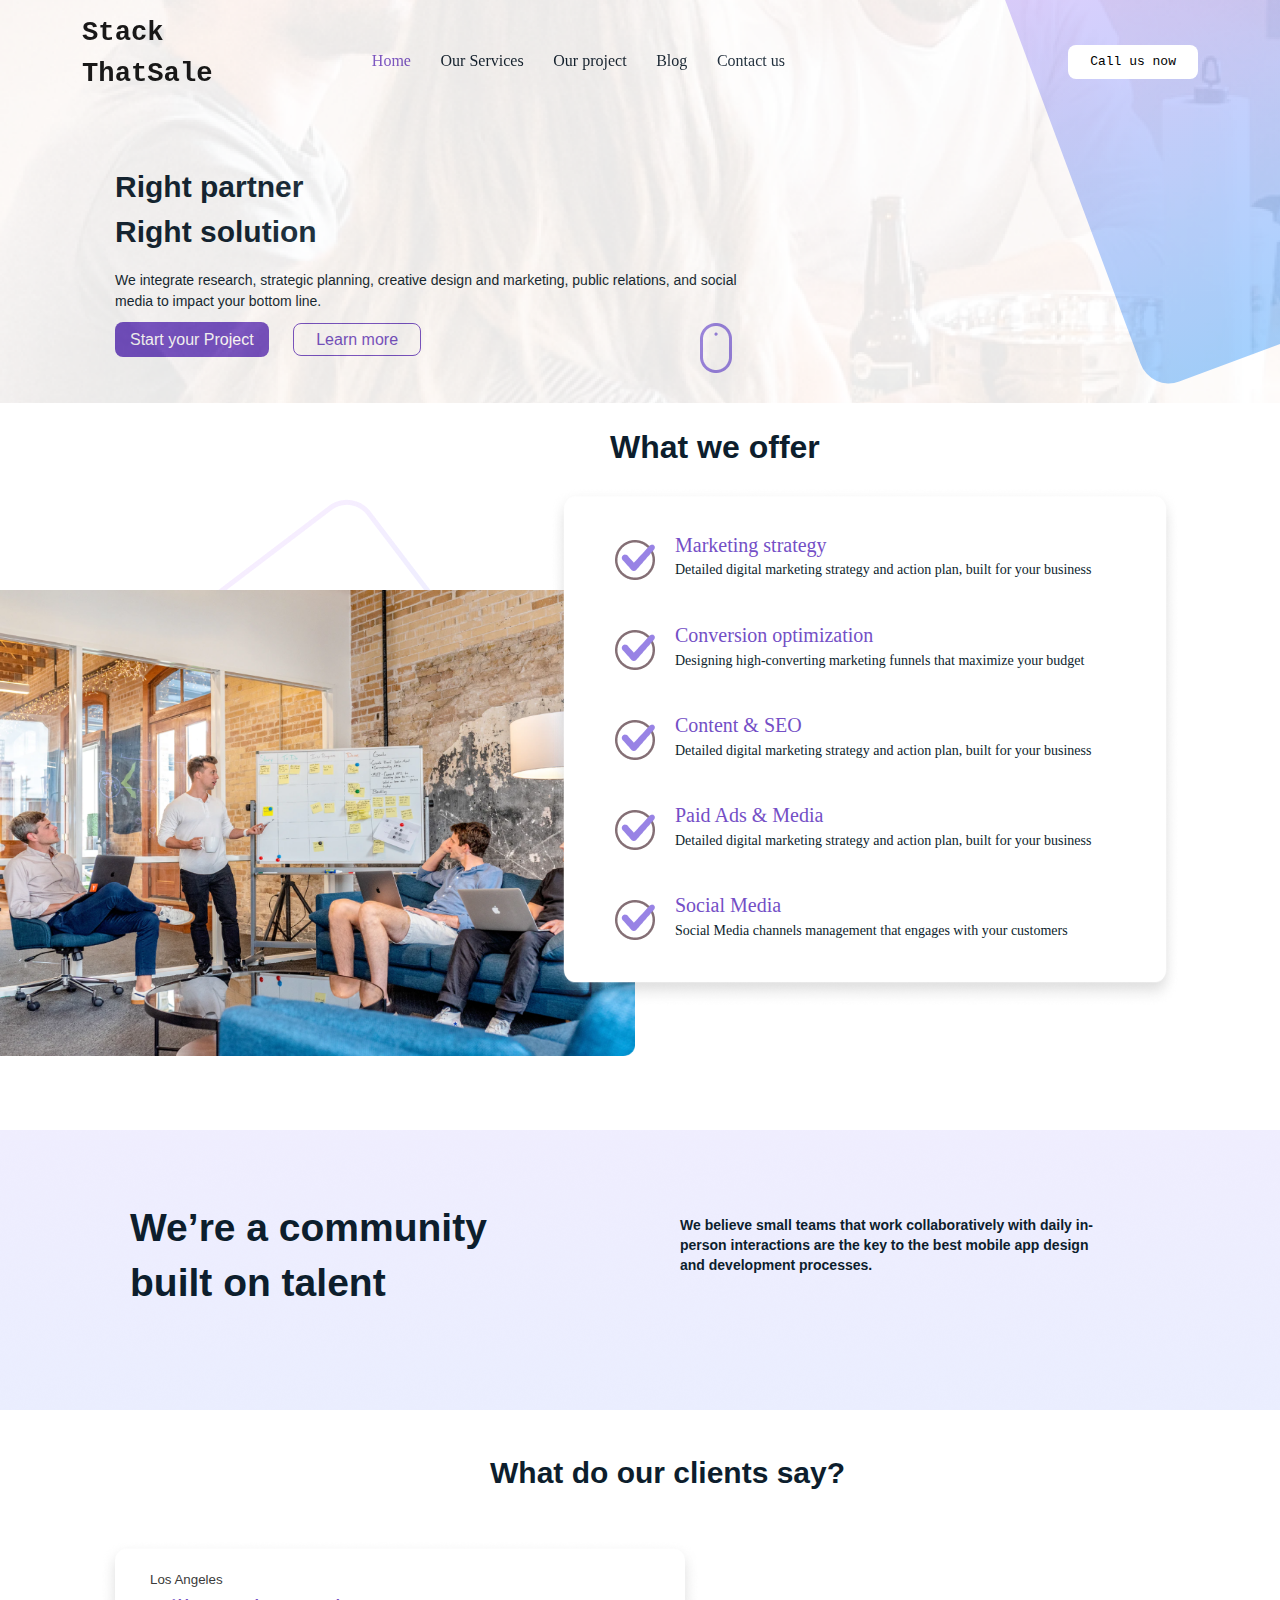
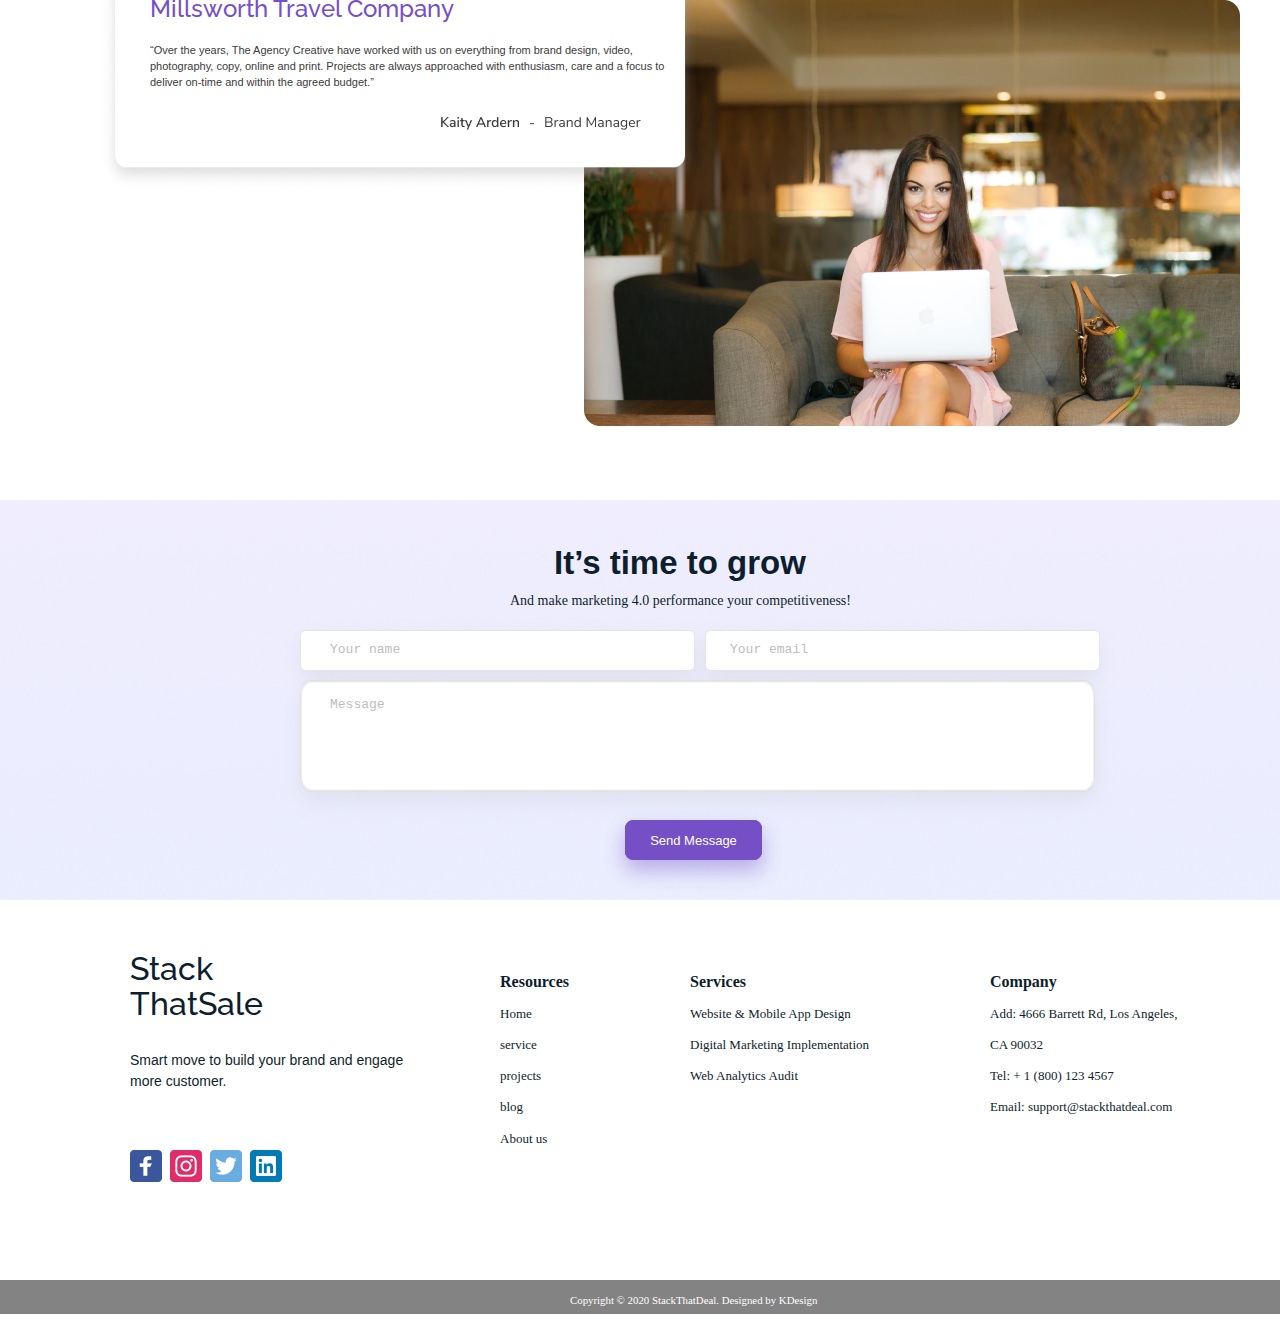
<file: index3.html>
<!DOCTYPE html>
<html lang="en">

<head>                                                                                           
  <meta charset="utf-8">
  <meta content="width=device-width, initial-scale=1.0" name="viewport">

  <title>web figma</title>
  <meta content="" name="description">
  <meta content="" name="keywords">

  <!-- Favicons -->
  <link href="assets/img/favicon.png" rel="icon">
  <link href="assets/img/apple-touch-icon.png" rel="apple-touch-icon">

  <!-- Google Fonts -->
  <link href="https://fonts.googleapis.com/css?family=https://fonts.googleapis.com/css?family=Inconsolata:400,500,600,700|Raleway:400,400i,500,500i,600,600i,700,700i" rel="stylesheet">

  <!-- Vendor CSS Files -->
  <link href="assets/vendor/bootstrap/css/bootstrap.min.css" rel="stylesheet">
  <link href="assets/vendor/icofont/icofont.min.css" rel="stylesheet">
  <link href="assets/vendor/aos/aos.css" rel="stylesheet">
  <link href="assets/vendor/line-awesome/css/line-awesome.min.css" rel="stylesheet">
  <link href="assets/vendor/owl.carousel/assets/owl.carousel.min.css" rel="stylesheet">

  <!-- Template Main CSS File -->
  <link href="assets/css/style3.css" rel="stylesheet">
</head>

<body>


  <nav class="navbar navbar-light custom-navbar">
    <div class="container">
      <a class="navbar-brand">
        <p><b>Stack</b><br><b>ThatSale</b></p>
      </a>
      
      <div class="col-md-1 col-lg-6 text-start start-lg-end" data-aos="fade-up" data-aos-delay="100">
        <div id="filters" class="filters">
          <a herf="#" data-filter=".web" style="color:#744FC6">Home</a>
          <a herf="#" data-filter=".desaign">Our Services</a>
          <a herf="#" data-filter=".branding">Our project</a>
          <a herf="#" data-filter=".photography">Blog</a>
          <a herf="#" data-filter=".photography">Contact us</a>
        </div>
        </div>
        <a class ="button" href="#">Call us now</a>
    </div>
   
        <div class="gambarpojok1" width="600" height="500" viewBox="0 0 687 631" fill="none" xmlns="http://www.w3.org/2000/svg">
          <linearGradient id="paint0_linear" x1="329.937" y1="-163.195" x2="560.657" y2="529.196" gradientUnits="userSpaceOnUse">
          <stop stop-color="#E0C4FC"/>
          <stop offset="1" stop-color="#90C6FD"/>
          </linearGradient>
          </defs>
      </a>
    </div>
  </nav>
</nav>
</div>
   <div class="help">
     <p>Right partner
        <br>Right solution<br></p>
   </div>
           <div class ="tulisan">
            <p>We integrate research, strategic planning, creative design and marketing, public relations, and social <br> media to impact your bottom line.</p>
          </div>
         <div class="button1">
          <a class ="buttona" href="#">Start your Project</a>
          <a class ="buttonb" href="#">Learn more</a>
         </div>
          <div class="gambar3">
        <img src="Mask Group (1).png">
    </div>
    <div class="icon15">
      <img src="Mouse.png">
    </div>
    <div class="tulisan1">
      <p>What we offer</p>
    </div>
    <div class="gambar1">
      <img src="image 12.png" style="width: 635px; height: 466px;" >
    </div>
    <div class="boxed22">
      <img src="Rectangle 47.png" style="width: 630px; height: 520px;" >
    </div>
    <div class="icont1">
      <img src="Bullet.png">
    </div>
    <div class="tulis">
      <p>Marketing strategy</p>
    </div>
    <div class="tulis1">
      <p>Detailed digital marketing strategy and action plan, built for your business</p>
    </div>
    <div class="icont3">
      <img src="Bullet.png">
    </div>
    <div class="tulis3">
      <p>Conversion optimization</p>
    </div>
<div class="tulis4">
  <p>Designing high-converting marketing funnels that maximize your budget</p>
</div>
    <div class="icont4">
      <img src="Bullet.png">
    </div>
    <div class="tulis5">
      <p>Content & SEO</p>
    </div>
    <div class="tulis6">
      <p>Detailed digital marketing strategy and action plan, built for your business</p>
    </div>

    <div class="icont5">
      <img src="Bullet.png">
    </div>
    <div class="tulis7">
      <p>Paid Ads & Media</p>
    </div>
    <div class="tulis8">
      <p>Detailed digital marketing strategy and action plan, built for your business</p>
    </div>
    <div class="icont6">
      <img src="Bullet.png">
    </div>
    <div class="tulis9">
      <p>Social Media</p>
    </div>
    <div class="tulis10">
      <p>Social Media channels management that engages with your customers</p>
    </div>
    <div class="gambar15">
      <img src="bg.png">
    </div>
    <div class="tulis11">
      <p>We’re a community built on talent</p>
    </div>
    <div class="tulis13">
      <p>We believe small teams that work collaboratively with daily in-person interactions are the key to the best mobile app design and development processes.</p>
    </div>
    <div class="button7" href="#">Get started</div>
<div class="tulis14">
  <p>What do our clients say?</p>
</div>

<div class="gambar16" style="width: 50px; height: 150px;">
  <img src="image 15.png">
</div>
<div class="gambar31">
  <img src="Rectangle 44.png"style="width: 600px; height: 250px;">
</div>
<div class="los">
  <p>Los Angeles</p>
</div>
<div class="mills">
  <h4>Millsworth Travel Company</h4>
</div>
<div class="los2">
  <p>“Over the years, The Agency Creative have worked with us on everything from brand design, video,</p>
  <p>photography, copy, online and print. Projects are always approached with enthusiasm, care and a focus to</p>
  <p>deliver on-time and within the agreed budget.”</p>
</div>
<div class="tag">
  <img src="Nametag.png">
</div>
<div class="bg">
  <img src="bg.png" style="width: 1400px; height: 400px;">
</div>
<div class="tulisan19">
  <p>It’s time to grow</p>
</div>
<div class="tulisan45">
  <p>And make marketing 4.0 performance your competitiveness!</p>
</div>
<div class="box8">
  <img src="Rectangle 24.png" style="width: 395px; height: 56;" >
</div>
<div class="name">
  <p>Your name</p>
</div>
<div class="box9">
  <img src="Rectangle 24.png" style="width: 395px; height: 56;" >
</div>
<div class="name2">
  <p>Your email</p>
</div>
<div class="box10">
  <img src="Rectangle 24.png" style="width: 795px; height: 112px;" >
</div>
<div class="name3">
  <p>Message</p>
</div>
<div class="button1">
  <a class ="button7" href="#">Send Message</a>
  <div class="rectangle6">
    <img src="Rectangle 12.png">
  </div>
  <div class="stack2"><b><h2>Stack</h2></b></div>
        <div class="stack3"><b><h2>ThatSale</h2></b></div>
        <div class ="karyaku2">
          <p>Smart move to build your brand and engage  <br>more customer. </p>
        </div>
        <div class="icona">
          <img src ="Facebook.png">
        </div>
        <div class="iconb">
          <img src ="Instagram.png">
        </div>
        <div class="iconc">
          <img src ="Twitter.png">
        </div>
        <div class="icond">
          <img src ="Linkedin.png">
        </div>
        <div class="textku">
          <p>Resources</p>
        </div>
        <br/>
        <div class="baris1">
          <p>Home</p><br><p>service</p><br><p>projects</p><br><p>blog</p><br><p>About us</p>
        </div>
        <div class="textku1">
          <p>Services</p>
        </div>
        <br/>
        <div class="baris2">
          <p>Website & Mobile App Design</p><br><p>Digital Marketing Implementation</p><br><p>Web Analytics Audit</p>
        </div>
        <div class="textku3">
          <p>Company</p>
        </div>
        <br/>
        <div class="baris3">
          <p>Add: 4666 Barrett Rd, Los Angeles,</p><br><p>CA 90032</p><br><p>Tel: + 1 (800) 123 4567</p><br><p>Email: support@stackthatdeal.com</p>
          <svg class="boxdown" width="1428" height="34" viewBox="0 0 1328 164" fill="none" xmlns="http://www.w3.org/2000/svg">
          </svg>
          <div class="tulisanD" style="padding-top: 170px; margin-left: -540px;color: white;">
            <p>Copyright © 2020 StackThatDeal. Designed by KDesign</p>
          </div>
        <!-- Vendor JS Files -->
  <script src="assets/vendor/jquery/jquery.min.js"></script>
  <script src="assets/vendor/bootstrap/js/bootstrap.bundle.min.js"></script>
  <script src="assets/vendor/jquery.easing/jquery.easing.min.js"></script>
  <script src="assets/vendor/php-email-form/validate.js"></script>
  <script src="assets/vendor/aos/aos.js"></script>
  <script src="assets/vendor/isotope-layout/isotope.pkgd.min.js"></script>
  <script src="assets/vendor/owl.carousel/owl.carousel.min.js"></script>

  <!-- Template Main JS File -->
  <script src="assets/js/main.js"></script>

</body>

</html>
</file>
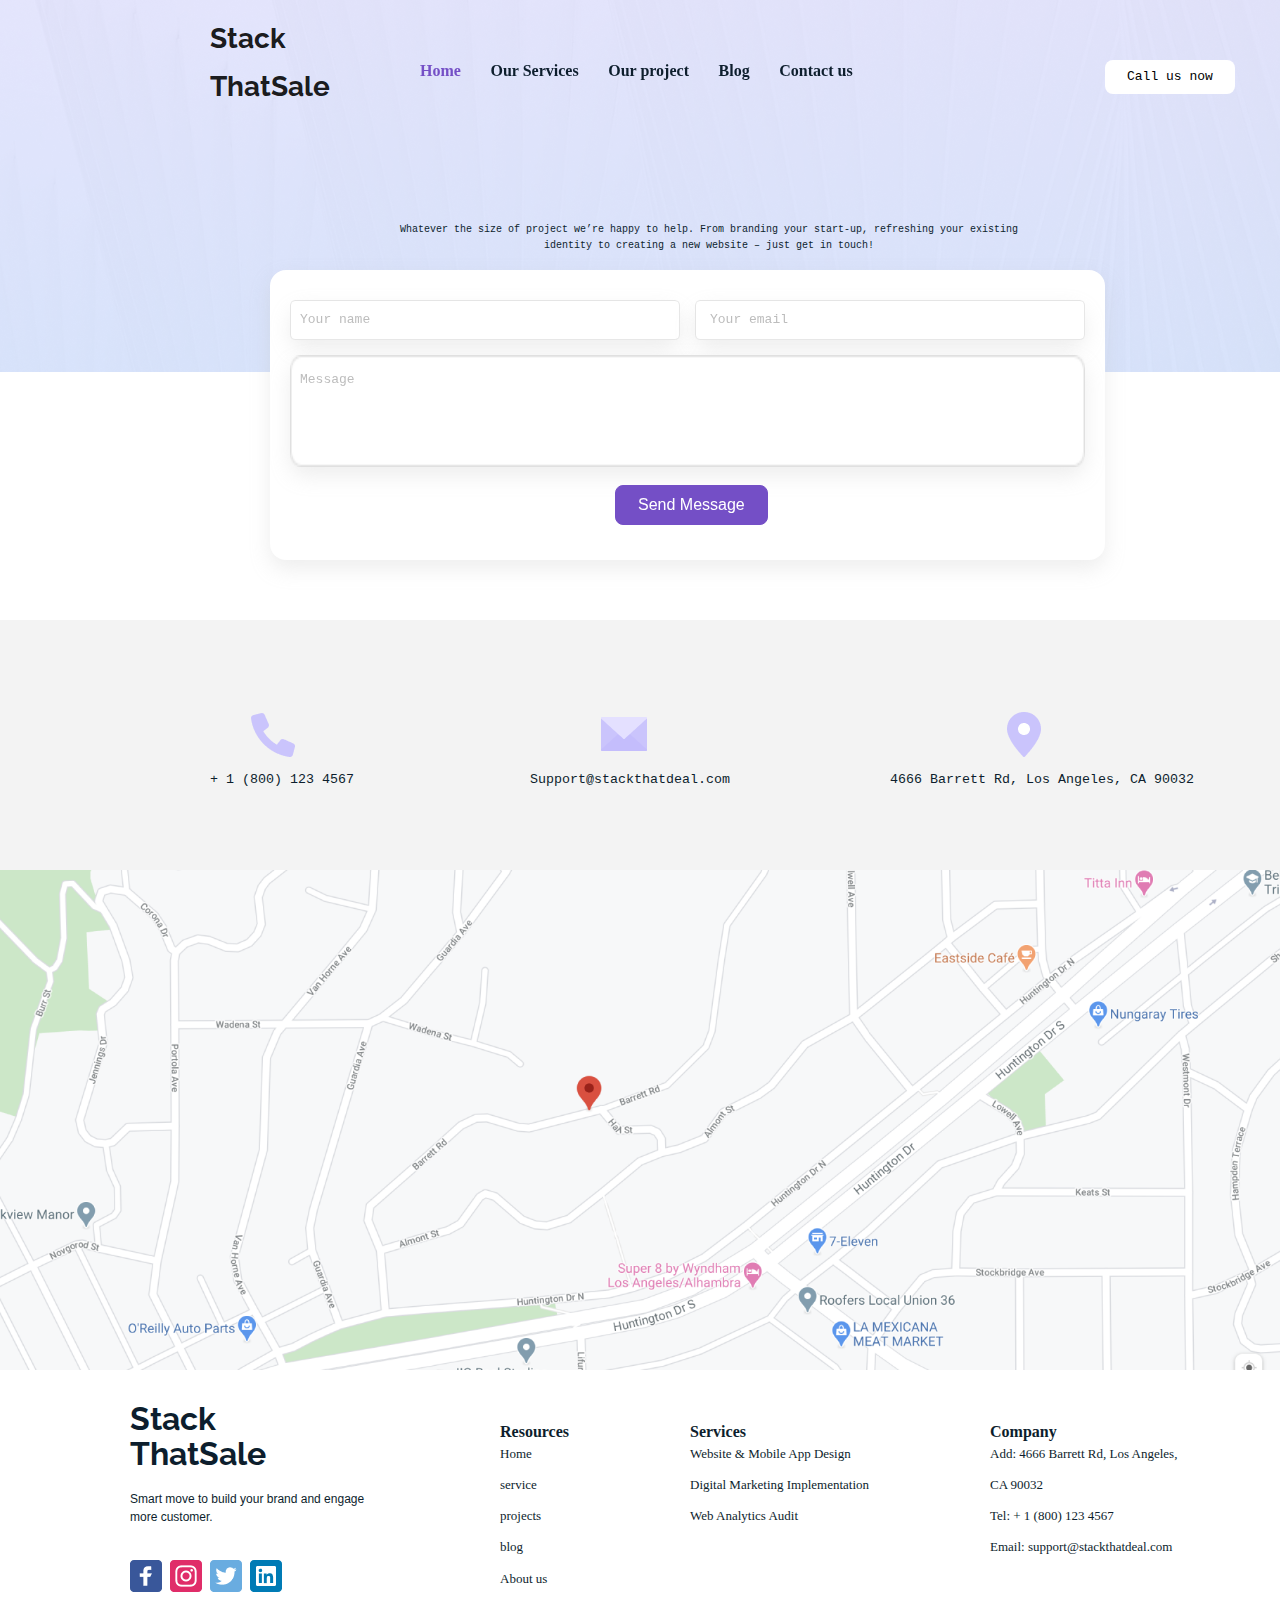
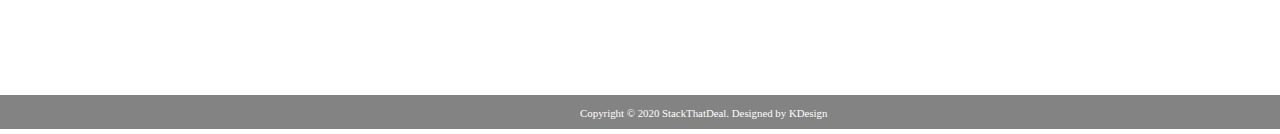
<file: index4.html>
<!DOCTYPE html>
<html lang="en">

<head>                                                                                           
  <meta charset="utf-8">
  <meta content="width=device-width, initial-scale=1.0" name="viewport">

  <title>page4</title>
  <meta content="" name="description">
  <meta content="" name="keywords">

  <!-- Favicons -->
  <link href="assets/img/favicon.png" rel="icon">
  <link href="assets/img/apple-touch-icon.png" rel="apple-touch-icon">

  <!-- Google Fonts -->
  <link href="https://fonts.googleapis.com/css?family=https://fonts.googleapis.com/css?family=Inconsolata:400,500,600,700|Raleway:400,400i,500,500i,600,600i,700,700i" rel="stylesheet">

  <!-- Vendor CSS Files -->
  <link href="assets/vendor/bootstrap/css/bootstrap.min.css" rel="stylesheet">
  <link href="assets/vendor/icofont/icofont.min.css" rel="stylesheet">
  <link href="assets/vendor/aos/aos.css" rel="stylesheet">
  <link href="assets/vendor/line-awesome/css/line-awesome.min.css" rel="stylesheet">
  <link href="assets/vendor/owl.carousel/assets/owl.carousel.min.css" rel="stylesheet">

  <!-- Template Main CSS File -->
  <link href="assets/css/style 4.css" rel="stylesheet">
</head>

<body>


  <nav class="navbar navbar-light custom-navbar">
    <div class="container">
      <a class="navbar-brand">
      <div class="bg">
        <img src="2.png">
        <div class="stack"><b><h3>Stack</h3></b></div>
        <div class="stack1"><b><h3>ThatSale</h3></b></div>
      </a>
        <div class="col-md-1 col-lg-6 text-start start-lg-end" data-aos="fade-up" data-aos-delay="100">
            <div id="filters" class="filters">
              <a herf="#" data-filter=".web" style="color:#744FC6">Home</a>
              <a herf="#" data-filter=".desaign">Our Services</a>
              <a herf="#" data-filter=".branding">Our project</a>
              <a herf="#" data-filter=".photography">Blog</a>
              <a herf="#" data-filter=".photography">Contact us</a>
            </div>
            </div>
            <a class ="button" href="#">Call us now</a>
      </div>
      <div class="text2">
        <p>Whatever the size of project we’re happy to help. From branding your start-up, refreshing your existing</p>
        <p>identity to creating a new website – just get in touch!</p>
      </div>
      <div class="box1" width="472" height="496" viewBox="0 0 472 496" fill="none" xmlns="http://www.w3.org/2000/svg">
        <g filter="url(#filter0_d)">
          <rect x="20" y="11" width="432" height="456" rx="16" fill="white"/>
          </g>
          </div>
          <div class="box2">
            <img src="Rectangle 24.png" style="width: 390px; height: 56;" >
          </div>
          <div class="name">
            <p>Your name</p>
          </div>
          <div class="box3">
            <img src="Rectangle 24.png" style="width: 390px; height: 56;" >
          </div>
          <div class="name2">
            <p>Your email</p>
          </div>
          <div class="box4">
            <img src="Rectangle 24.png" style="width: 795px; height: 112px;" >
          </div>
          <div class="name3">
            <p>Message</p>
          </div>
          <div class="button1">
            <a class ="button2" href="#">Send Message</a>
            </div>
            
            <svg class="box"viewBox="0 0 1328 164" fill="#F3F3F3"" xmlns="http://www.w3.org/2000/svg">
                <rect width="0" height="164" fill="#C4C4C4"/>
              </svg>
            <div class="phone">
                <img src="Phone.png">
            </div>
            <div class="text3">
                <p>+ 1 (800) 123 4567</p>
            </div>
            <div class="letter">
                <img src="Letter.png">
            </div>
            <div class="text4">
                <p>Support@stackthatdeal.com</p>
            </div>
            <div class="pin">
                <img src="pin.png">
            </div>
            <div class="text5">
                <p>4666 Barrett Rd, Los Angeles, CA 90032</p>
            </div>
            <div class="maps">
                <img src="Map.png" style="width: 1350px; height: 500px">
            </div>
            <div class="stack2"><b><h2>Stack</h2></b></div>
        <div class="stack3"><b><h2>ThatSale</h2></b></div>
        <div class ="karyaku2">
          <p>Smart move to build your brand and engage  <br>more customer. </p>
        </div>
        <div class="icona">
          <img src ="Facebook.png">
        </div>
        <div class="iconb">
          <img src ="Instagram.png">
        </div>
        <div class="iconc">
          <img src ="Twitter.png">
        </div>
        <div class="icond">
          <img src ="Linkedin.png">
        </div>
        <div class="textku">
          <p>Resources</p>
        </div>
        <br/>
        <div class="baris1">
          <p>Home</p><br><p>service</p><br><p>projects</p><br><p>blog</p><br><p>About us</p>
        </div>
        <div class="textku1">
          <p>Services</p>
        </div>
        <br/>
        <div class="baris2">
          <p>Website & Mobile App Design</p><br><p>Digital Marketing Implementation</p><br><p>Web Analytics Audit</p>
        </div>
        <div class="textku3">
          <p>Company</p>
        </div>
        <br/>
        <div class="baris3">
          <p>Add: 4666 Barrett Rd, Los Angeles,</p><br><p>CA 90032</p><br><p>Tel: + 1 (800) 123 4567</p><br><p>Email: support@stackthatdeal.com</p>
          <svg class="boxdown" width="1428" height="34" viewBox="0 0 1328 164" fill="none" xmlns="http://www.w3.org/2000/svg">
          </svg>
          <div class="tulisanD" style="padding-top: 170px; margin-left: -480px;color: white;">
            <p>Copyright © 2020 StackThatDeal. Designed by KDesign</p>
          </div>


     <!-- Vendor JS Files -->
  <script src="assets/vendor/jquery/jquery.min.js"></script>
  <script src="assets/vendor/bootstrap/js/bootstrap.bundle.min.js"></script>
  <script src="assets/vendor/jquery.easing/jquery.easing.min.js"></script>
  <script src="assets/vendor/php-email-form/validate.js"></script>
  <script src="assets/vendor/aos/aos.js"></script>
  <script src="assets/vendor/isotope-layout/isotope.pkgd.min.js"></script>
  <script src="assets/vendor/owl.carousel/owl.carousel.min.js"></script>

  <!-- Template Main JS File -->
  <script src="assets/js/main.js"></script>

</body>

</html>
</file>
<file: assets/css/style3.css>
body {
    font-family: "Inconsolata", monospace;
    color: #0d1e2d;
    overflow-x: hidden;
    
  }
  
  a {
    color: #777;
    text-decoration: none;
  }
  
  a:hover {
    color: #000;
  }
  
  h1, h2, h3, h4, h5, h6, .font-heading {
    font-family: "Raleway", sans-serif;
  }
  
  .section {
    padding: 7rem 0;
  }
  
  .filters a {
    text-decoration: none;
    color: #000;
    display: inline-block;
    padding-left: 10px;
    padding-right: 10px;
    position: relative;
    font-family: nunito sans;
    font-size: 16px;
    left: -1;
    /* z-index: 1; */
  }
  
  .filters a:hover, .filters a:focus, .filters a:active {
    text-decoration: none;
  }
  
  .filters a:hover:before {
    content: "";
    position: absolute;
    left: 10px;
    right: 10px;
    bottom: 0;
    height: 1px;
    background-color: #000;
  }
  
  .filters a.active {
    color: #000;
  }
  
  .filters a.active:before {
    content: "";
    position: absolute;
    padding-left: 5px;
    right: 10px;
    bottom: 0;
    height: 1px;
    background-color: #000;
  }
  
  .custom-navbar .navbar-brand {
    font-size: 1.7rem;nav
    font-family: Montserrat;
    z-index: 1;
  }
  .button{
  
  color:black;
      background:white;
      padding: 7px 22px;
      margin: 0 0 0 15px;
      border-radius: 8px;
      border: 2px white;
      transition: all ease-in-out 0.3s;
      font-size: 13px;
      white-space: nowrap;
      z-index: 1;
  }
  .help
  {
    padding-top:40px;
    font-family:sans-serif;
    font-size:30px;
    padding-left: 115px;
    font-weight: bold;
    z-index: 1;
  }
  .tulisan{
    padding-left: 115px;
    font-size: 14px;
    font-family: sans-serif;
    padding-top:-20px;
  }
  .buttona{
    color:white;
      background: #744FC6;
      padding: 9px 15px;
      margin: 0 0 0 15px;
      border-radius: 8px;
      border: 2px  #744FC6;
      font-family: sans-serif;
      margin-left: 115px;
  }
  .buttonb{
    color:#744fc6;
      background:#FFFFFF;
      padding: 7px 22px;
      margin: 0 0 0 15px;
      border-radius: 8px;
      border:#744fc6;
      font-family: sans-serif;
      border: 1px solid #744FC6;
      box-sizing: border-box;
  }
  .gambarpojok1
{
position: absolute;
left: -0.4%;
right: -0.1%;
top: 2.3%;
bottom: -32.8%;
width: 600px;
height: 500px;
background: linear-gradient(180deg, rgba(224, 196, 252, 0.9) 0%, rgba(144, 198, 253, 0.9) 100%);
border-radius: 30px;
transform: rotate(-20.43deg);
margin-left: 1050px;
margin-top: -200px;
z-index: 1px;
}
.gambar3{
  position: relative;
  padding-top: -1000px;
  margin-top: -400px;
  width: 370px;
  height: 200px;
  left: 0px;
  bottom: 270px;
}
.icon15{
  margin-left: 700px;
  margin-top: 170px;
}
.tulisan1
{
  font-size: 32px;
  font-family: sans-serif;
  font-weight: bold;
  padding-top: 50px;
  padding-left: 610px;
}
.boxed22{
  position: absolute;
  left: 550px;
}
.icont1
{
  position: absolute;
width: 40px;
height: 40px;
left: 615px;
top: 540px;
z-index: 1;
}
.icont3
{
  position: absolute;
width: 40px;
height: 40px;
left: 615px;
top: 630px;
z-index: 1;
}
.icont4
{
  position: absolute;
width: 40px;
height: 40px;
left: 615px;
top: 720px;
z-index: 1;
}
.icont5
{
  position: absolute;
width: 40px;
height: 40px;
left: 615px;
top: 810px;
z-index: 1;
}
.icont6
{
  position: absolute;
width: 40px;
height: 40px;
left: 615px;
top: 900px;
z-index: 1;
}
.tulis
{
  position: absolute;
left: 675px;
top: 530px;
font-family: Nunito Sans;
color: #744FC6;
font-size: 20px;
z-index: 1;
}
.tulis1{
  position: absolute;
width: 607px;
height: 20px;
left: 675px;
top: 560px;
z-index: 1;
font-family: Nunito Sans;
font-style: normal;
font-weight: normal;
font-size: 14px;
line-height: 20px;
}
.tulis3
{
  position: absolute;
left: 675px;
top: 620px;
font-family: Nunito Sans;
color: #744FC6;
font-size: 20px;
z-index: 1;
}
.tulis4{
  position: absolute;
left: 675px;
top: 650px;
font-family: Nunito Sans;
font-size: 14px;
z-index: 1;
}
.tulis5
{
  position: absolute;
  left: 675px;
  top: 710px;
  font-family: Nunito Sans;
  color: #744FC6;
  font-size: 20px;
  z-index: 1;
}
.tulis6{
  position: absolute;
left: 675px;
top: 740px;
font-family: Nunito Sans;
font-size: 14px;
z-index: 1;
}
.tulis7
{
  position: absolute;
left: 675px;
top: 800px;
font-family: Nunito Sans;
color: #744FC6;
font-size: 20px;
z-index: 1;
}
.tulis8{
  position: absolute;
left: 675px;
top: 830px;
font-family: Nunito Sans;
font-size: 14px;
z-index: 1;
}
.tulis9
{
  position: absolute;
left: 675px;
top: 890px;
font-family: Nunito Sans;
color: #744FC6;
font-size: 20px;
z-index: 1;
}
.gambar1{
  position: absolute;
  top: 590px;
}
.tulis10{
  position: absolute;
left: 675px;
top: 920px;
font-family: Nunito Sans;
font-size: 14px;
z-index: 1;
}
.gambar15
{
  position: absolute;
width: 1010px;
height: 280px;
top: 1130px;
}
.tulis11
{
position: absolute;
width: 442px;
height: 115px;
left: 130px;
top: 1200px;
font-family: sans-serif;
font-style: normal;
font-weight: bold;
font-size: 39px;
line-height: 55px;
}
.tulis13
{
  position: absolute;
width: 437px;
height: 60px;
left: 680px;
top: 1215px;
font-family: sans-serif;
font-style: normal;
font-weight: bold;
font-size: 14px;
line-height: 20px;
}
.button7
{
  position: absolute;
width: 120px;
height: 38px;
left: 675px;
top: 1290px;
background: #744FC6;
box-shadow: 0px 10px 20px rgba(116, 79, 198, 0.25);
border-radius: 8px;
text-align: center;
line-height: 35px;
color: seashell;
font-family: sans-serif;
font-size: small;
}
.tulis14
{
  position: absolute;
left: 490px;
top: 1450px;
font-family: sans-serif;
font-style: normal;
font-weight: bold;
font-size: 30px;
text-align: center;
}
.gambar16
{
  position: absolute;
width: 250px;
height: 250px;
left: 584px;
top: 1600px;
border-radius: 16px;
}
.gambar19
{
  position: absolute;
width: 1923px;
height: 620px;
left: 100px;
top: 800px;

opacity: 0.1;
}
.gambar31
{
  position: absolute;
width: 300px;
height: 100px;
left: 100px;
top: 1540px;

}
.tulisan19
{
  position: absolute;
width: 302px;
height: 55px;
left: 529px;
top: 2135px;
font-family: sans-serif;
font-style: normal;
font-weight: bold;
font-size: 33px;
line-height: 55px;
text-align: center;
}
.tulisan45
{
  position: absolute;
width: 376px;
height: 20px;
left: 510px;
top: 2190px;
font-family: Nunito;
font-style: normal;
font-weight: normal;
font-size: 14px;
}
.gambar44
{
  position: absolute;
width: 307px;
height:  257px;
left: 130px;
top:  2240px;
}
.gambar45
{
  position: absolute;
width: 444px;
height: 56px;
left: 680px;
top: 2239px;
}
.tulis15
{
  position: absolute;
width: 100px;
height: 20px;
left: 170px;
top: 2255px;
color:#BDBDBD;
}
.tulis16
{
  position: absolute;
width: 100px;
height: 20px;
left: 702px;
top: 2255px;
color:#BDBDBD;
}
.tulis17
{
  position: absolute;
width: 595px;
height: 402px;
left: 296px;
top: 2550px;
font-weight: bold;
}
.gambar46
{
  position: absolute;
width: 1103px;
height: 112px;
left: 408px;
top: 2019px;
background: #FFFFFF;
border: 1px solid #E0E0E0;
box-sizing: border-box;
border-radius: 8px;
}
.los{
  position: absolute;
  font-family: sans-serif;
  top: 1570px;
  color: #3B3B3B;
  left: 150px;
  font-size: smaller;
}
.mills{
  position: absolute;
  font-family: sans-serif;
  top: 1595px;
  color: #744FC6;
  left: 150px;
  font-weight: bold;
}
.los2{
  position: absolute;
  font-family: sans-serif;
  top: 1650px;
  color: #3B3B3B;
  left: 150px;
  font-size: 11px;
  line-height: 0px;
}
.tag{
  position: absolute;
  top: 1710px;
  left: 440px;
}
.bg{
  position: absolute;
width: 1210px;
height: 280px;
top: 2100px;
}
.name{
  position: absolute;
  top: 2240px;
  left: 330px;font-size: small;
  color: #BDBDBD
}
.name2{
  position: absolute;
  top: 2240px;
  left: 730px;font-size: small;
  color: #BDBDBD
}
.name3{
  position: absolute;
  top: 2295px;
  left: 330px;font-size: small;
  color: #BDBDBD
}
.box8{
  position: absolute;
  left: 300px;
  top: 2230px;
  background: #FFFFFF;
  box-shadow: 0px 9px 20px rgba(187, 187, 187, 0.25);
  border-radius: 16px;
}
.box9{
  position: absolute;
  left: 705px;
  top: 2230px;
  background: #FFFFFF;
  box-shadow: 0px 9px 20px rgba(187, 187, 187, 0.25);
  border-radius: 16px;
}
.box10{
  position: absolute;
  left: 300px;
  top: 2280px;
  background: #FFFFFF;
  box-shadow: 0px 9px 20px rgba(187, 187, 187, 0.25);
  border-radius: 16px;
}
.button7{
  background:#744FC6;
      padding: 7px 22px;
      margin: 0 0 0 15px;
      border-radius: 8px;
      border:pink;
      font-family: sans-serif;
      border: 1px solid #744FC6;
      box-sizing: border-box;
      color: white;
      position: absolute;
      top: 2420px;
      left: 610px;
      font-size: 13px;
      line-height: 25px;
      width: 137px;
      height: 40px;
}
.stack2{
  position: absolute;
  top: 2550px;
  left: 130px;
}
.stack3{
  position: absolute;
  top: 2585px;
  left: 130px;
}
.karyaku2{
  position: absolute;
  top: 2650px;
  left: 130px;
  font-family: sans-serif;
  font-size: 14px;
}
.icona{
  position: absolute;
  top: 2750px;
  left: 130px;
}
.iconb{
  position: absolute;
  top: 2750px;
  left: 170px;
}

 .iconc{
  position: absolute;
  top: 2750px;
  left: 210px;
}
.icond{
  position: absolute;
  top: 2750px;
  left: 250px;
}
.textku{
  position: absolute;
  top: 2570px;
  left: 500px;
  font-weight: bold;
  font-family: nonito sans;
  font-size: 16px;
}
.baris1
{
  line-height: 0.2cm;
  font-size: 13px;
  font-family: nonito sans;
  position: absolute;
  top: 2610px;
  left: 500px;
}
.textku1{
  position: absolute;
  top: 2570px;
  left: 690px;
  font-weight: bold;
  font-family: nonito sans;
  font-size: 16px;
}
.baris2
{
  line-height: 0.2cm;
  font-size: 13px;
  font-family: nonito sans;
  position: absolute;
  top: 2610px;
  left: 690px;
}
.textku3{
  position: absolute;
  top: 2570px;
  left: 990px;
  font-weight: bold;
  font-family: nonito sans;
  font-size: 16px;
}
.baris3
{
  line-height: 0.2cm;
  font-size: 13px;
  font-family: nonito sans;
  position: absolute;
  top: 2610px;
  left: 990px;
}
.boxdown{
  position: absolute;
  top: 265px;
  right: -180px;
  background: #838383;
  margin-top: 5px;
}
.tulisanD{
  position: absolute;
  left: 120px;
  font-size: smaller;
}
</file>
<file: assets/css/style 4.css>
body {
  font-family: "Inconsolata", monospace;
  color: #0d1e2d;
  overflow-x: hidden;
}

a {
  color: #777;
  text-decoration: none;
}

a:hover {
  color: #000;
}

h1, h2, h3, h4, h5, h6, .font-heading {
  font-family: "Raleway", sans-serif;
  font-weight: bold;
}

.section {
  padding: 7rem 0;
}

.filters a {
  text-decoration: none;
  color: #000;
  display: inline-block;
  padding-left: 10px;
  padding-right: 10px;
  position: relative;
  font-family: nunito sans;
  font-size: 16px;
  left: 420px;
  font-weight: bold;
  bottom: 385px;
}

.filters a:hover, .filters a:focus, .filters a:active {
  text-decoration: none;
}

.filters a:hover:before {
  content: "";
  position: absolute;
  left: 10px;
  right: 10px;
  bottom: 0;
  height: 1px;
  background-color: #000;
}

.filters a.active {
  color: #000;
}

.filters a.active:before {
  content: "";
  position: absolute;
  left: 10px;
  right: 10px;
  bottom: 0;
  height: 1px;
  font-weight: bold;
  background-color: #000;
}

.stack1
{
  position: absolute;
  top: 200px;
  left: 220px;
}

.stack
{
  position: relative;
  bottom: 350px;
  left: 220px;

}
.button{

color:black;
    background:white;
    padding: 7px 22px;
    margin: 0 0 0 15px;
    border-radius: 8px;
    border: 2px white;
    transition: all ease-in-out 0.3s;
    font-size: 13px;
    white-space: nowrap;
    position: absolute;
    padding-right: -15px;
    top: 190px;
    left: 1100px;
}
.bg
{
position: absolute;
left: -10px;
right: 100px;
top: -130px;
bottom: none;
}
.text1{
  font-weight: bolder;
  color: #000;
  top: 180px;
  position: absolute;
  left: 615px;
}
.text2{
position: absolute;
  top: 230px;
  left: 400px;
  text-align: center;
  font-size: 10px;
  line-height: 0cm;
}
.box1{
  position: absolute;
width: 835px;
height: 290px;
left: 270px;
top: 270px;
background: #FFFFFF;
box-shadow: 0px 9px 20px rgba(187, 187, 187, 0.25);
border-radius: 16px;
}
.box2{
  position: absolute;
  left: 290px;
  top: 300px;
  background: #FFFFFF;
  box-shadow: 0px 9px 20px rgba(187, 187, 187, 0.25);
  border-radius: 16px;
}
.box3{
  position: absolute;
  left: 695px;
  top: 300px;
  background: #FFFFFF;
  box-shadow: 0px 9px 20px rgba(187, 187, 187, 0.25);
  border-radius: 16px;
}
.box4{
  position: absolute;
  left: 290px;
  top: 355px;
  background: #FFFFFF;
  box-shadow: 0px 9px 20px rgba(187, 187, 187, 0.25);
  border-radius: 16px;
}
.button2{
  background:#744FC6;
  padding: 7px 22px;
  margin: 0 0 0 15px;
  border-radius: 8px;
  border:pink;
  font-family: sans-serif;
  border: 1px solid #744FC6;
  box-sizing: border-box;
  color: white;
  position: absolute;
  top:485px;
  left: 600px;
}
.box{
  position: absolute;
  top: 620px;
  left: 0;
  width: 1900px;
  height: 250px;
  background-color: #F3F3F3;
}
.name{
  position: absolute;
  top: 310px;
  left: 300px;font-size: small;
  color: #BDBDBD
}
.name2{
  position: absolute;
  top: 310px;
  left: 710px;font-size: small;
  color: #BDBDBD
}
.name3{
  position: absolute;
  top: 370px;
  left: 300px;font-size: small;
  color: #BDBDBD
}
.phone{
  position: absolute;
  top: 710px;
  left: 250px;
}
.text3{
  position: absolute;
  top: 770px;
  left: 210px;
  font-size: smaller;
}
.letter{
  position: absolute;
  top: 710px;
  left: 600px;
}
.text4{
  position: absolute;
  top: 770px;
  left: 530px;
  font-size: smaller;
}
.pin{
    position: absolute;
    top: 710px;
    left: 1000px;
  }
.text5{
    position: absolute;
    top: 770px;
    left: 890px;
    font-size: smaller;
}
.maps{
    position: absolute;
    right: -1px;
    top: 870px;
}
.stack2{
  position: absolute;
  top: 1400px;
  left: 130px;
}
.stack3{
  position: absolute;
  top: 1435px;
  left: 130px;
}
.karyaku2{
  position: absolute;
  top: 1490px;
  left: 130px;
  font-family: sans-serif;
  font-size: 12px;
}
.icona{
  position: absolute;
  top: 1560px;
  left: 130px;
}
.iconb{
  position: absolute;
  top: 1560px;
  left: 170px;
}

 .iconc{
  position: absolute;
  top: 1560px;
  left: 210px;
}
.icond{
  position: absolute;
  top: 1560px;
  left: 250px;
}
.textku{
  position: absolute;
  top: 1420px;
  left: 500px;
  font-weight: bold;
  font-family: nonito sans;
  font-size: 16px;
}
.baris1
{
  line-height: 0.2cm;
  font-size: 13px;
  font-family: nonito sans;
  position: absolute;
  top: 1450px;
  left: 500px;
}
.textku1{
  position: absolute;
  top: 1420px;
  left: 690px;
  font-weight: bold;
  font-family: nonito sans;
  font-size: 16px;
}
.baris2
{
  line-height: 0.2cm;
  font-size: 13px;
  font-family: nonito sans;
  position: absolute;
  top: 1450px;
  left: 690px;
}
.textku3{
  position: absolute;
  top: 1420px;
  left: 990px;
  font-weight: bold;
  font-family: nonito sans;
  font-size: 16px;
}
.baris3
{
  line-height: 0.2cm;
  font-size: 13px;
  font-family: nonito sans;
  position: absolute;
  top: 1450px;
  left: 990px;
}
.boxdown{
  position: absolute;
  top: 240px;
  right: -180px;
  background: #838383;
  margin-top: 5px;
}
.tulisanD{
  position: absolute;
  right:350px;
  top: 90px;
  font-size: smaller;
}
</file>
<file: assets/vendor/line-awesome/css/line-awesome.min.css>
.la,.lab,.lad,.lal,.lar,.las{-moz-osx-font-smoothing:grayscale;-webkit-font-smoothing:antialiased;display:inline-block;font-style:normal;font-variant:normal;text-rendering:auto;line-height:1}.la-lg{font-size:1.33333em;line-height:.75em;vertical-align:-.0667em}.la-xs{font-size:.75em}.la-sm{font-size:.875em}.la-1x{font-size:1em}.la-2x{font-size:2em}.la-3x{font-size:3em}.la-4x{font-size:4em}.la-5x{font-size:5em}.la-6x{font-size:6em}.la-7x{font-size:7em}.la-8x{font-size:8em}.la-9x{font-size:9em}.la-10x{font-size:10em}.la-fw{text-align:center;width:1.25em}.la-ul{list-style-type:none;margin-left:2.5em;padding-left:0}.la-ul>li{position:relative}.la-li{left:-2em;position:absolute;text-align:center;width:2em;line-height:inherit}.la-border{border:solid .08em #eee;border-radius:.1em;padding:.2em .25em .15em}.la-pull-left{float:left}.la-pull-right{float:right}.la.la-pull-left,.lab.la-pull-left,.lal.la-pull-left,.lar.la-pull-left,.las.la-pull-left{margin-right:.3em}.la.la-pull-right,.lab.la-pull-right,.lal.la-pull-right,.lar.la-pull-right,.las.la-pull-right{margin-left:.3em}.la-spin{-webkit-animation:la-spin 2s infinite linear;animation:la-spin 2s infinite linear}.la-pulse{-webkit-animation:la-spin 1s infinite steps(8);animation:la-spin 1s infinite steps(8)}@-webkit-keyframes la-spin{0%{-webkit-transform:rotate(0);transform:rotate(0)}100%{-webkit-transform:rotate(360deg);transform:rotate(360deg)}}@keyframes la-spin{0%{-webkit-transform:rotate(0);transform:rotate(0)}100%{-webkit-transform:rotate(360deg);transform:rotate(360deg)}}.la-rotate-90{-webkit-transform:rotate(90deg);transform:rotate(90deg)}.la-rotate-180{-webkit-transform:rotate(180deg);transform:rotate(180deg)}.la-rotate-270{-webkit-transform:rotate(270deg);transform:rotate(270deg)}.la-flip-horizontal{-webkit-transform:scale(-1,1);transform:scale(-1,1)}.la-flip-vertical{-webkit-transform:scale(1,-1);transform:scale(1,-1)}.la-flip-both,.la-flip-horizontal.la-flip-vertical{-webkit-transform:scale(-1,-1);transform:scale(-1,-1)}:root .la-flip-both,:root .la-flip-horizontal,:root .la-flip-vertical,:root .la-rotate-180,:root .la-rotate-270,:root .la-rotate-90{-webkit-filter:none;filter:none}.la-stack{display:inline-block;height:2em;line-height:2em;position:relative;vertical-align:middle;width:2.5em}.la-stack-1x,.la-stack-2x{left:0;position:absolute;text-align:center;width:100%}.la-stack-1x{line-height:inherit}.la-stack-2x{font-size:2em}.la-inverse{color:#fff}.la-500px:before{content:"\f26e"}.la-accessible-icon:before{content:"\f368"}.la-accusoft:before{content:"\f369"}.la-acquisitions-incorporated:before{content:"\f6af"}.la-ad:before{content:"\f641"}.la-address-book:before{content:"\f2b9"}.la-address-card:before{content:"\f2bb"}.la-adjust:before{content:"\f042"}.la-adn:before{content:"\f170"}.la-adobe:before{content:"\f778"}.la-adversal:before{content:"\f36a"}.la-affiliatetheme:before{content:"\f36b"}.la-air-freshener:before{content:"\f5d0"}.la-airbnb:before{content:"\f834"}.la-algolia:before{content:"\f36c"}.la-align-center:before{content:"\f037"}.la-align-justify:before{content:"\f039"}.la-align-left:before{content:"\f036"}.la-align-right:before{content:"\f038"}.la-alipay:before{content:"\f642"}.la-allergies:before{content:"\f461"}.la-amazon:before{content:"\f270"}.la-amazon-pay:before{content:"\f42c"}.la-ambulance:before{content:"\f0f9"}.la-american-sign-language-interpreting:before{content:"\f2a3"}.la-amilia:before{content:"\f36d"}.la-anchor:before{content:"\f13d"}.la-android:before{content:"\f17b"}.la-angellist:before{content:"\f209"}.la-angle-double-down:before{content:"\f103"}.la-angle-double-left:before{content:"\f100"}.la-angle-double-right:before{content:"\f101"}.la-angle-double-up:before{content:"\f102"}.la-angle-down:before{content:"\f107"}.la-angle-left:before{content:"\f104"}.la-angle-right:before{content:"\f105"}.la-angle-up:before{content:"\f106"}.la-angry:before{content:"\f556"}.la-angrycreative:before{content:"\f36e"}.la-angular:before{content:"\f420"}.la-ankh:before{content:"\f644"}.la-app-store:before{content:"\f36f"}.la-app-store-ios:before{content:"\f370"}.la-apper:before{content:"\f371"}.la-apple:before{content:"\f179"}.la-apple-alt:before{content:"\f5d1"}.la-apple-pay:before{content:"\f415"}.la-archive:before{content:"\f187"}.la-archway:before{content:"\f557"}.la-arrow-alt-circle-down:before{content:"\f358"}.la-arrow-alt-circle-left:before{content:"\f359"}.la-arrow-alt-circle-right:before{content:"\f35a"}.la-arrow-alt-circle-up:before{content:"\f35b"}.la-arrow-circle-down:before{content:"\f0ab"}.la-arrow-circle-left:before{content:"\f0a8"}.la-arrow-circle-right:before{content:"\f0a9"}.la-arrow-circle-up:before{content:"\f0aa"}.la-arrow-down:before{content:"\f063"}.la-arrow-left:before{content:"\f060"}.la-arrow-right:before{content:"\f061"}.la-arrow-up:before{content:"\f062"}.la-arrows-alt:before{content:"\f0b2"}.la-arrows-alt-h:before{content:"\f337"}.la-arrows-alt-v:before{content:"\f338"}.la-artstation:before{content:"\f77a"}.la-assistive-listening-systems:before{content:"\f2a2"}.la-asterisk:before{content:"\f069"}.la-asymmetrik:before{content:"\f372"}.la-at:before{content:"\f1fa"}.la-atlas:before{content:"\f558"}.la-atlassian:before{content:"\f77b"}.la-atom:before{content:"\f5d2"}.la-audible:before{content:"\f373"}.la-audio-description:before{content:"\f29e"}.la-autoprefixer:before{content:"\f41c"}.la-avianex:before{content:"\f374"}.la-aviato:before{content:"\f421"}.la-award:before{content:"\f559"}.la-aws:before{content:"\f375"}.la-baby:before{content:"\f77c"}.la-baby-carriage:before{content:"\f77d"}.la-backspace:before{content:"\f55a"}.la-backward:before{content:"\f04a"}.la-bacon:before{content:"\f7e5"}.la-balance-scale:before{content:"\f24e"}.la-balance-scale-left:before{content:"\f515"}.la-balance-scale-right:before{content:"\f516"}.la-ban:before{content:"\f05e"}.la-band-aid:before{content:"\f462"}.la-bandcamp:before{content:"\f2d5"}.la-barcode:before{content:"\f02a"}.la-bars:before{content:"\f0c9"}.la-baseball-ball:before{content:"\f433"}.la-basketball-ball:before{content:"\f434"}.la-bath:before{content:"\f2cd"}.la-battery-empty:before{content:"\f244"}.la-battery-full:before{content:"\f240"}.la-battery-half:before{content:"\f242"}.la-battery-quarter:before{content:"\f243"}.la-battery-three-quarters:before{content:"\f241"}.la-battle-net:before{content:"\f835"}.la-bed:before{content:"\f236"}.la-beer:before{content:"\f0fc"}.la-behance:before{content:"\f1b4"}.la-behance-square:before{content:"\f1b5"}.la-bell:before{content:"\f0f3"}.la-bell-slash:before{content:"\f1f6"}.la-bezier-curve:before{content:"\f55b"}.la-bible:before{content:"\f647"}.la-bicycle:before{content:"\f206"}.la-biking:before{content:"\f84a"}.la-bimobject:before{content:"\f378"}.la-binoculars:before{content:"\f1e5"}.la-biohazard:before{content:"\f780"}.la-birthday-cake:before{content:"\f1fd"}.la-bitbucket:before{content:"\f171"}.la-bitcoin:before{content:"\f379"}.la-bity:before{content:"\f37a"}.la-black-tie:before{content:"\f27e"}.la-blackberry:before{content:"\f37b"}.la-blender:before{content:"\f517"}.la-blender-phone:before{content:"\f6b6"}.la-blind:before{content:"\f29d"}.la-blog:before{content:"\f781"}.la-blogger:before{content:"\f37c"}.la-blogger-b:before{content:"\f37d"}.la-bluetooth:before{content:"\f293"}.la-bluetooth-b:before{content:"\f294"}.la-bold:before{content:"\f032"}.la-bolt:before{content:"\f0e7"}.la-bomb:before{content:"\f1e2"}.la-bone:before{content:"\f5d7"}.la-bong:before{content:"\f55c"}.la-book:before{content:"\f02d"}.la-book-dead:before{content:"\f6b7"}.la-book-medical:before{content:"\f7e6"}.la-book-open:before{content:"\f518"}.la-book-reader:before{content:"\f5da"}.la-bookmark:before{content:"\f02e"}.la-bootstrap:before{content:"\f836"}.la-border-all:before{content:"\f84c"}.la-border-none:before{content:"\f850"}.la-border-style:before{content:"\f853"}.la-bowling-ball:before{content:"\f436"}.la-box:before{content:"\f466"}.la-box-open:before{content:"\f49e"}.la-boxes:before{content:"\f468"}.la-braille:before{content:"\f2a1"}.la-brain:before{content:"\f5dc"}.la-bread-slice:before{content:"\f7ec"}.la-briefcase:before{content:"\f0b1"}.la-briefcase-medical:before{content:"\f469"}.la-broadcast-tower:before{content:"\f519"}.la-broom:before{content:"\f51a"}.la-brush:before{content:"\f55d"}.la-btc:before{content:"\f15a"}.la-buffer:before{content:"\f837"}.la-bug:before{content:"\f188"}.la-building:before{content:"\f1ad"}.la-bullhorn:before{content:"\f0a1"}.la-bullseye:before{content:"\f140"}.la-burn:before{content:"\f46a"}.la-buromobelexperte:before{content:"\f37f"}.la-bus:before{content:"\f207"}.la-bus-alt:before{content:"\f55e"}.la-business-time:before{content:"\f64a"}.la-buy-n-large:before{content:"\f8a6"}.la-buysellads:before{content:"\f20d"}.la-calculator:before{content:"\f1ec"}.la-calendar:before{content:"\f133"}.la-calendar-alt:before{content:"\f073"}.la-calendar-check:before{content:"\f274"}.la-calendar-day:before{content:"\f783"}.la-calendar-minus:before{content:"\f272"}.la-calendar-plus:before{content:"\f271"}.la-calendar-times:before{content:"\f273"}.la-calendar-week:before{content:"\f784"}.la-camera:before{content:"\f030"}.la-camera-retro:before{content:"\f083"}.la-campground:before{content:"\f6bb"}.la-canadian-maple-leaf:before{content:"\f785"}.la-candy-cane:before{content:"\f786"}.la-cannabis:before{content:"\f55f"}.la-capsules:before{content:"\f46b"}.la-car:before{content:"\f1b9"}.la-car-alt:before{content:"\f5de"}.la-car-battery:before{content:"\f5df"}.la-car-crash:before{content:"\f5e1"}.la-car-side:before{content:"\f5e4"}.la-caret-down:before{content:"\f0d7"}.la-caret-left:before{content:"\f0d9"}.la-caret-right:before{content:"\f0da"}.la-caret-square-down:before{content:"\f150"}.la-caret-square-left:before{content:"\f191"}.la-caret-square-right:before{content:"\f152"}.la-caret-square-up:before{content:"\f151"}.la-caret-up:before{content:"\f0d8"}.la-carrot:before{content:"\f787"}.la-cart-arrow-down:before{content:"\f218"}.la-cart-plus:before{content:"\f217"}.la-cash-register:before{content:"\f788"}.la-cat:before{content:"\f6be"}.la-cc-amazon-pay:before{content:"\f42d"}.la-cc-amex:before{content:"\f1f3"}.la-cc-apple-pay:before{content:"\f416"}.la-cc-diners-club:before{content:"\f24c"}.la-cc-discover:before{content:"\f1f2"}.la-cc-jcb:before{content:"\f24b"}.la-cc-mastercard:before{content:"\f1f1"}.la-cc-paypal:before{content:"\f1f4"}.la-cc-stripe:before{content:"\f1f5"}.la-cc-visa:before{content:"\f1f0"}.la-centercode:before{content:"\f380"}.la-centos:before{content:"\f789"}.la-certificate:before{content:"\f0a3"}.la-chair:before{content:"\f6c0"}.la-chalkboard:before{content:"\f51b"}.la-chalkboard-teacher:before{content:"\f51c"}.la-charging-station:before{content:"\f5e7"}.la-chart-area:before{content:"\f1fe"}.la-chart-bar:before{content:"\f080"}.la-chart-line:before{content:"\f201"}.la-chart-pie:before{content:"\f200"}.la-check:before{content:"\f00c"}.la-check-circle:before{content:"\f058"}.la-check-double:before{content:"\f560"}.la-check-square:before{content:"\f14a"}.la-cheese:before{content:"\f7ef"}.la-chess:before{content:"\f439"}.la-chess-bishop:before{content:"\f43a"}.la-chess-board:before{content:"\f43c"}.la-chess-king:before{content:"\f43f"}.la-chess-knight:before{content:"\f441"}.la-chess-pawn:before{content:"\f443"}.la-chess-queen:before{content:"\f445"}.la-chess-rook:before{content:"\f447"}.la-chevron-circle-down:before{content:"\f13a"}.la-chevron-circle-left:before{content:"\f137"}.la-chevron-circle-right:before{content:"\f138"}.la-chevron-circle-up:before{content:"\f139"}.la-chevron-down:before{content:"\f078"}.la-chevron-left:before{content:"\f053"}.la-chevron-right:before{content:"\f054"}.la-chevron-up:before{content:"\f077"}.la-child:before{content:"\f1ae"}.la-chrome:before{content:"\f268"}.la-chromecast:before{content:"\f838"}.la-church:before{content:"\f51d"}.la-circle:before{content:"\f111"}.la-circle-notch:before{content:"\f1ce"}.la-city:before{content:"\f64f"}.la-clinic-medical:before{content:"\f7f2"}.la-clipboard:before{content:"\f328"}.la-clipboard-check:before{content:"\f46c"}.la-clipboard-list:before{content:"\f46d"}.la-clock:before{content:"\f017"}.la-clone:before{content:"\f24d"}.la-closed-captioning:before{content:"\f20a"}.la-cloud:before{content:"\f0c2"}.la-cloud-download-alt:before{content:"\f381"}.la-cloud-meatball:before{content:"\f73b"}.la-cloud-moon:before{content:"\f6c3"}.la-cloud-moon-rain:before{content:"\f73c"}.la-cloud-rain:before{content:"\f73d"}.la-cloud-showers-heavy:before{content:"\f740"}.la-cloud-sun:before{content:"\f6c4"}.la-cloud-sun-rain:before{content:"\f743"}.la-cloud-upload-alt:before{content:"\f382"}.la-cloudscale:before{content:"\f383"}.la-cloudsmith:before{content:"\f384"}.la-cloudversify:before{content:"\f385"}.la-cocktail:before{content:"\f561"}.la-code:before{content:"\f121"}.la-code-branch:before{content:"\f126"}.la-codepen:before{content:"\f1cb"}.la-codiepie:before{content:"\f284"}.la-coffee:before{content:"\f0f4"}.la-cog:before{content:"\f013"}.la-cogs:before{content:"\f085"}.la-coins:before{content:"\f51e"}.la-columns:before{content:"\f0db"}.la-comment:before{content:"\f075"}.la-comment-alt:before{content:"\f27a"}.la-comment-dollar:before{content:"\f651"}.la-comment-dots:before{content:"\f4ad"}.la-comment-medical:before{content:"\f7f5"}.la-comment-slash:before{content:"\f4b3"}.la-comments:before{content:"\f086"}.la-comments-dollar:before{content:"\f653"}.la-compact-disc:before{content:"\f51f"}.la-compass:before{content:"\f14e"}.la-compress:before{content:"\f066"}.la-compress-arrows-alt:before{content:"\f78c"}.la-concierge-bell:before{content:"\f562"}.la-confluence:before{content:"\f78d"}.la-connectdevelop:before{content:"\f20e"}.la-contao:before{content:"\f26d"}.la-cookie:before{content:"\f563"}.la-cookie-bite:before{content:"\f564"}.la-copy:before{content:"\f0c5"}.la-copyright:before{content:"\f1f9"}.la-cotton-bureau:before{content:"\f89e"}.la-couch:before{content:"\f4b8"}.la-cpanel:before{content:"\f388"}.la-creative-commons:before{content:"\f25e"}.la-creative-commons-by:before{content:"\f4e7"}.la-creative-commons-nc:before{content:"\f4e8"}.la-creative-commons-nc-eu:before{content:"\f4e9"}.la-creative-commons-nc-jp:before{content:"\f4ea"}.la-creative-commons-nd:before{content:"\f4eb"}.la-creative-commons-pd:before{content:"\f4ec"}.la-creative-commons-pd-alt:before{content:"\f4ed"}.la-creative-commons-remix:before{content:"\f4ee"}.la-creative-commons-sa:before{content:"\f4ef"}.la-creative-commons-sampling:before{content:"\f4f0"}.la-creative-commons-sampling-plus:before{content:"\f4f1"}.la-creative-commons-share:before{content:"\f4f2"}.la-creative-commons-zero:before{content:"\f4f3"}.la-credit-card:before{content:"\f09d"}.la-critical-role:before{content:"\f6c9"}.la-crop:before{content:"\f125"}.la-crop-alt:before{content:"\f565"}.la-cross:before{content:"\f654"}.la-crosshairs:before{content:"\f05b"}.la-crow:before{content:"\f520"}.la-crown:before{content:"\f521"}.la-crutch:before{content:"\f7f7"}.la-css3:before{content:"\f13c"}.la-css3-alt:before{content:"\f38b"}.la-cube:before{content:"\f1b2"}.la-cubes:before{content:"\f1b3"}.la-cut:before{content:"\f0c4"}.la-cuttlefish:before{content:"\f38c"}.la-d-and-d:before{content:"\f38d"}.la-d-and-d-beyond:before{content:"\f6ca"}.la-dashcube:before{content:"\f210"}.la-database:before{content:"\f1c0"}.la-deaf:before{content:"\f2a4"}.la-delicious:before{content:"\f1a5"}.la-democrat:before{content:"\f747"}.la-deploydog:before{content:"\f38e"}.la-deskpro:before{content:"\f38f"}.la-desktop:before{content:"\f108"}.la-dev:before{content:"\f6cc"}.la-deviantart:before{content:"\f1bd"}.la-dharmachakra:before{content:"\f655"}.la-dhl:before{content:"\f790"}.la-diagnoses:before{content:"\f470"}.la-diaspora:before{content:"\f791"}.la-dice:before{content:"\f522"}.la-dice-d20:before{content:"\f6cf"}.la-dice-d6:before{content:"\f6d1"}.la-dice-five:before{content:"\f523"}.la-dice-four:before{content:"\f524"}.la-dice-one:before{content:"\f525"}.la-dice-six:before{content:"\f526"}.la-dice-three:before{content:"\f527"}.la-dice-two:before{content:"\f528"}.la-digg:before{content:"\f1a6"}.la-digital-ocean:before{content:"\f391"}.la-digital-tachograph:before{content:"\f566"}.la-directions:before{content:"\f5eb"}.la-discord:before{content:"\f392"}.la-discourse:before{content:"\f393"}.la-divide:before{content:"\f529"}.la-dizzy:before{content:"\f567"}.la-dna:before{content:"\f471"}.la-dochub:before{content:"\f394"}.la-docker:before{content:"\f395"}.la-dog:before{content:"\f6d3"}.la-dollar-sign:before{content:"\f155"}.la-dolly:before{content:"\f472"}.la-dolly-flatbed:before{content:"\f474"}.la-donate:before{content:"\f4b9"}.la-door-closed:before{content:"\f52a"}.la-door-open:before{content:"\f52b"}.la-dot-circle:before{content:"\f192"}.la-dove:before{content:"\f4ba"}.la-download:before{content:"\f019"}.la-draft2digital:before{content:"\f396"}.la-drafting-compass:before{content:"\f568"}.la-dragon:before{content:"\f6d5"}.la-draw-polygon:before{content:"\f5ee"}.la-dribbble:before{content:"\f17d"}.la-dribbble-square:before{content:"\f397"}.la-dropbox:before{content:"\f16b"}.la-drum:before{content:"\f569"}.la-drum-steelpan:before{content:"\f56a"}.la-drumstick-bite:before{content:"\f6d7"}.la-drupal:before{content:"\f1a9"}.la-dumbbell:before{content:"\f44b"}.la-dumpster:before{content:"\f793"}.la-dumpster-fire:before{content:"\f794"}.la-dungeon:before{content:"\f6d9"}.la-dyalog:before{content:"\f399"}.la-earlybirds:before{content:"\f39a"}.la-ebay:before{content:"\f4f4"}.la-edge:before{content:"\f282"}.la-edit:before{content:"\f044"}.la-egg:before{content:"\f7fb"}.la-eject:before{content:"\f052"}.la-elementor:before{content:"\f430"}.la-ellipsis-h:before{content:"\f141"}.la-ellipsis-v:before{content:"\f142"}.la-ello:before{content:"\f5f1"}.la-ember:before{content:"\f423"}.la-empire:before{content:"\f1d1"}.la-envelope:before{content:"\f0e0"}.la-envelope-open:before{content:"\f2b6"}.la-envelope-open-text:before{content:"\f658"}.la-envelope-square:before{content:"\f199"}.la-envira:before{content:"\f299"}.la-equals:before{content:"\f52c"}.la-eraser:before{content:"\f12d"}.la-erlang:before{content:"\f39d"}.la-ethereum:before{content:"\f42e"}.la-ethernet:before{content:"\f796"}.la-etsy:before{content:"\f2d7"}.la-euro-sign:before{content:"\f153"}.la-evernote:before{content:"\f839"}.la-exchange-alt:before{content:"\f362"}.la-exclamation:before{content:"\f12a"}.la-exclamation-circle:before{content:"\f06a"}.la-exclamation-triangle:before{content:"\f071"}.la-expand:before{content:"\f065"}.la-expand-arrows-alt:before{content:"\f31e"}.la-expeditedssl:before{content:"\f23e"}.la-external-link-alt:before{content:"\f35d"}.la-external-link-square-alt:before{content:"\f360"}.la-eye:before{content:"\f06e"}.la-eye-dropper:before{content:"\f1fb"}.la-eye-slash:before{content:"\f070"}.la-facebook:before{content:"\f09a"}.la-facebook-f:before{content:"\f39e"}.la-facebook-messenger:before{content:"\f39f"}.la-facebook-square:before{content:"\f082"}.la-fan:before{content:"\f863"}.la-fantasy-flight-games:before{content:"\f6dc"}.la-fast-backward:before{content:"\f049"}.la-fast-forward:before{content:"\f050"}.la-fax:before{content:"\f1ac"}.la-feather:before{content:"\f52d"}.la-feather-alt:before{content:"\f56b"}.la-fedex:before{content:"\f797"}.la-fedora:before{content:"\f798"}.la-female:before{content:"\f182"}.la-fighter-jet:before{content:"\f0fb"}.la-figma:before{content:"\f799"}.la-file:before{content:"\f15b"}.la-file-alt:before{content:"\f15c"}.la-file-archive:before{content:"\f1c6"}.la-file-audio:before{content:"\f1c7"}.la-file-code:before{content:"\f1c9"}.la-file-contract:before{content:"\f56c"}.la-file-csv:before{content:"\f6dd"}.la-file-download:before{content:"\f56d"}.la-file-excel:before{content:"\f1c3"}.la-file-export:before{content:"\f56e"}.la-file-image:before{content:"\f1c5"}.la-file-import:before{content:"\f56f"}.la-file-invoice:before{content:"\f570"}.la-file-invoice-dollar:before{content:"\f571"}.la-file-medical:before{content:"\f477"}.la-file-medical-alt:before{content:"\f478"}.la-file-pdf:before{content:"\f1c1"}.la-file-powerpoint:before{content:"\f1c4"}.la-file-prescription:before{content:"\f572"}.la-file-signature:before{content:"\f573"}.la-file-upload:before{content:"\f574"}.la-file-video:before{content:"\f1c8"}.la-file-word:before{content:"\f1c2"}.la-fill:before{content:"\f575"}.la-fill-drip:before{content:"\f576"}.la-film:before{content:"\f008"}.la-filter:before{content:"\f0b0"}.la-fingerprint:before{content:"\f577"}.la-fire:before{content:"\f06d"}.la-fire-alt:before{content:"\f7e4"}.la-fire-extinguisher:before{content:"\f134"}.la-firefox:before{content:"\f269"}.la-first-aid:before{content:"\f479"}.la-first-order:before{content:"\f2b0"}.la-first-order-alt:before{content:"\f50a"}.la-firstdraft:before{content:"\f3a1"}.la-fish:before{content:"\f578"}.la-fist-raised:before{content:"\f6de"}.la-flag:before{content:"\f024"}.la-flag-checkered:before{content:"\f11e"}.la-flag-usa:before{content:"\f74d"}.la-flask:before{content:"\f0c3"}.la-flickr:before{content:"\f16e"}.la-flipboard:before{content:"\f44d"}.la-flushed:before{content:"\f579"}.la-fly:before{content:"\f417"}.la-folder:before{content:"\f07b"}.la-folder-minus:before{content:"\f65d"}.la-folder-open:before{content:"\f07c"}.la-folder-plus:before{content:"\f65e"}.la-font:before{content:"\f031"}.la-font-awesome:before{content:"\f2b4"}.la-font-awesome-alt:before{content:"\f35c"}.la-font-awesome-flag:before{content:"\f425"}.la-font-awesome-logo-full:before{content:"\f4e6"}.la-fonticons:before{content:"\f280"}.la-fonticons-fi:before{content:"\f3a2"}.la-football-ball:before{content:"\f44e"}.la-fort-awesome:before{content:"\f286"}.la-fort-awesome-alt:before{content:"\f3a3"}.la-forumbee:before{content:"\f211"}.la-forward:before{content:"\f04e"}.la-foursquare:before{content:"\f180"}.la-free-code-camp:before{content:"\f2c5"}.la-freebsd:before{content:"\f3a4"}.la-frog:before{content:"\f52e"}.la-frown:before{content:"\f119"}.la-frown-open:before{content:"\f57a"}.la-fulcrum:before{content:"\f50b"}.la-funnel-dollar:before{content:"\f662"}.la-futbol:before{content:"\f1e3"}.la-galactic-republic:before{content:"\f50c"}.la-galactic-senate:before{content:"\f50d"}.la-gamepad:before{content:"\f11b"}.la-gas-pump:before{content:"\f52f"}.la-gavel:before{content:"\f0e3"}.la-gem:before{content:"\f3a5"}.la-genderless:before{content:"\f22d"}.la-get-pocket:before{content:"\f265"}.la-gg:before{content:"\f260"}.la-gg-circle:before{content:"\f261"}.la-ghost:before{content:"\f6e2"}.la-gift:before{content:"\f06b"}.la-gifts:before{content:"\f79c"}.la-git:before{content:"\f1d3"}.la-git-alt:before{content:"\f841"}.la-git-square:before{content:"\f1d2"}.la-github:before{content:"\f09b"}.la-github-alt:before{content:"\f113"}.la-github-square:before{content:"\f092"}.la-gitkraken:before{content:"\f3a6"}.la-gitlab:before{content:"\f296"}.la-gitter:before{content:"\f426"}.la-glass-cheers:before{content:"\f79f"}.la-glass-martini:before{content:"\f000"}.la-glass-martini-alt:before{content:"\f57b"}.la-glass-whiskey:before{content:"\f7a0"}.la-glasses:before{content:"\f530"}.la-glide:before{content:"\f2a5"}.la-glide-g:before{content:"\f2a6"}.la-globe:before{content:"\f0ac"}.la-globe-africa:before{content:"\f57c"}.la-globe-americas:before{content:"\f57d"}.la-globe-asia:before{content:"\f57e"}.la-globe-europe:before{content:"\f7a2"}.la-gofore:before{content:"\f3a7"}.la-golf-ball:before{content:"\f450"}.la-goodreads:before{content:"\f3a8"}.la-goodreads-g:before{content:"\f3a9"}.la-google:before{content:"\f1a0"}.la-google-drive:before{content:"\f3aa"}.la-google-play:before{content:"\f3ab"}.la-google-plus:before{content:"\f2b3"}.la-google-plus-g:before{content:"\f0d5"}.la-google-plus-square:before{content:"\f0d4"}.la-google-wallet:before{content:"\f1ee"}.la-gopuram:before{content:"\f664"}.la-graduation-cap:before{content:"\f19d"}.la-gratipay:before{content:"\f184"}.la-grav:before{content:"\f2d6"}.la-greater-than:before{content:"\f531"}.la-greater-than-equal:before{content:"\f532"}.la-grimace:before{content:"\f57f"}.la-grin:before{content:"\f580"}.la-grin-alt:before{content:"\f581"}.la-grin-beam:before{content:"\f582"}.la-grin-beam-sweat:before{content:"\f583"}.la-grin-hearts:before{content:"\f584"}.la-grin-squint:before{content:"\f585"}.la-grin-squint-tears:before{content:"\f586"}.la-grin-stars:before{content:"\f587"}.la-grin-tears:before{content:"\f588"}.la-grin-tongue:before{content:"\f589"}.la-grin-tongue-squint:before{content:"\f58a"}.la-grin-tongue-wink:before{content:"\f58b"}.la-grin-wink:before{content:"\f58c"}.la-grip-horizontal:before{content:"\f58d"}.la-grip-lines:before{content:"\f7a4"}.la-grip-lines-vertical:before{content:"\f7a5"}.la-grip-vertical:before{content:"\f58e"}.la-gripfire:before{content:"\f3ac"}.la-grunt:before{content:"\f3ad"}.la-guitar:before{content:"\f7a6"}.la-gulp:before{content:"\f3ae"}.la-h-square:before{content:"\f0fd"}.la-hacker-news:before{content:"\f1d4"}.la-hacker-news-square:before{content:"\f3af"}.la-hackerrank:before{content:"\f5f7"}.la-hamburger:before{content:"\f805"}.la-hammer:before{content:"\f6e3"}.la-hamsa:before{content:"\f665"}.la-hand-holding:before{content:"\f4bd"}.la-hand-holding-heart:before{content:"\f4be"}.la-hand-holding-usd:before{content:"\f4c0"}.la-hand-lizard:before{content:"\f258"}.la-hand-middle-finger:before{content:"\f806"}.la-hand-paper:before{content:"\f256"}.la-hand-peace:before{content:"\f25b"}.la-hand-point-down:before{content:"\f0a7"}.la-hand-point-left:before{content:"\f0a5"}.la-hand-point-right:before{content:"\f0a4"}.la-hand-point-up:before{content:"\f0a6"}.la-hand-pointer:before{content:"\f25a"}.la-hand-rock:before{content:"\f255"}.la-hand-scissors:before{content:"\f257"}.la-hand-spock:before{content:"\f259"}.la-hands:before{content:"\f4c2"}.la-hands-helping:before{content:"\f4c4"}.la-handshake:before{content:"\f2b5"}.la-hanukiah:before{content:"\f6e6"}.la-hard-hat:before{content:"\f807"}.la-hashtag:before{content:"\f292"}.la-hat-cowboy:before{content:"\f8c0"}.la-hat-cowboy-side:before{content:"\f8c1"}.la-hat-wizard:before{content:"\f6e8"}.la-haykal:before{content:"\f666"}.la-hdd:before{content:"\f0a0"}.la-heading:before{content:"\f1dc"}.la-headphones:before{content:"\f025"}.la-headphones-alt:before{content:"\f58f"}.la-headset:before{content:"\f590"}.la-heart:before{content:"\f004"}.la-heart-broken:before{content:"\f7a9"}.la-heartbeat:before{content:"\f21e"}.la-helicopter:before{content:"\f533"}.la-highlighter:before{content:"\f591"}.la-hiking:before{content:"\f6ec"}.la-hippo:before{content:"\f6ed"}.la-hips:before{content:"\f452"}.la-hire-a-helper:before{content:"\f3b0"}.la-history:before{content:"\f1da"}.la-hockey-puck:before{content:"\f453"}.la-holly-berry:before{content:"\f7aa"}.la-home:before{content:"\f015"}.la-hooli:before{content:"\f427"}.la-hornbill:before{content:"\f592"}.la-horse:before{content:"\f6f0"}.la-horse-head:before{content:"\f7ab"}.la-hospital:before{content:"\f0f8"}.la-hospital-alt:before{content:"\f47d"}.la-hospital-symbol:before{content:"\f47e"}.la-hot-tub:before{content:"\f593"}.la-hotdog:before{content:"\f80f"}.la-hotel:before{content:"\f594"}.la-hotjar:before{content:"\f3b1"}.la-hourglass:before{content:"\f254"}.la-hourglass-end:before{content:"\f253"}.la-hourglass-half:before{content:"\f252"}.la-hourglass-start:before{content:"\f251"}.la-house-damage:before{content:"\f6f1"}.la-houzz:before{content:"\f27c"}.la-hryvnia:before{content:"\f6f2"}.la-html5:before{content:"\f13b"}.la-hubspot:before{content:"\f3b2"}.la-i-cursor:before{content:"\f246"}.la-ice-cream:before{content:"\f810"}.la-icicles:before{content:"\f7ad"}.la-icons:before{content:"\f86d"}.la-id-badge:before{content:"\f2c1"}.la-id-card:before{content:"\f2c2"}.la-id-card-alt:before{content:"\f47f"}.la-igloo:before{content:"\f7ae"}.la-image:before{content:"\f03e"}.la-images:before{content:"\f302"}.la-imdb:before{content:"\f2d8"}.la-inbox:before{content:"\f01c"}.la-indent:before{content:"\f03c"}.la-industry:before{content:"\f275"}.la-infinity:before{content:"\f534"}.la-info:before{content:"\f129"}.la-info-circle:before{content:"\f05a"}.la-instagram:before{content:"\f16d"}.la-intercom:before{content:"\f7af"}.la-internet-explorer:before{content:"\f26b"}.la-invision:before{content:"\f7b0"}.la-ioxhost:before{content:"\f208"}.la-italic:before{content:"\f033"}.la-itch-io:before{content:"\f83a"}.la-itunes:before{content:"\f3b4"}.la-itunes-note:before{content:"\f3b5"}.la-java:before{content:"\f4e4"}.la-jedi:before{content:"\f669"}.la-jedi-order:before{content:"\f50e"}.la-jenkins:before{content:"\f3b6"}.la-jira:before{content:"\f7b1"}.la-joget:before{content:"\f3b7"}.la-joint:before{content:"\f595"}.la-joomla:before{content:"\f1aa"}.la-journal-whills:before{content:"\f66a"}.la-js:before{content:"\f3b8"}.la-js-square:before{content:"\f3b9"}.la-jsfiddle:before{content:"\f1cc"}.la-kaaba:before{content:"\f66b"}.la-kaggle:before{content:"\f5fa"}.la-key:before{content:"\f084"}.la-keybase:before{content:"\f4f5"}.la-keyboard:before{content:"\f11c"}.la-keycdn:before{content:"\f3ba"}.la-khanda:before{content:"\f66d"}.la-kickstarter:before{content:"\f3bb"}.la-kickstarter-k:before{content:"\f3bc"}.la-kiss:before{content:"\f596"}.la-kiss-beam:before{content:"\f597"}.la-kiss-wink-heart:before{content:"\f598"}.la-kiwi-bird:before{content:"\f535"}.la-korvue:before{content:"\f42f"}.la-landmark:before{content:"\f66f"}.la-language:before{content:"\f1ab"}.la-laptop:before{content:"\f109"}.la-laptop-code:before{content:"\f5fc"}.la-laptop-medical:before{content:"\f812"}.la-laravel:before{content:"\f3bd"}.la-lastfm:before{content:"\f202"}.la-lastfm-square:before{content:"\f203"}.la-laugh:before{content:"\f599"}.la-laugh-beam:before{content:"\f59a"}.la-laugh-squint:before{content:"\f59b"}.la-laugh-wink:before{content:"\f59c"}.la-layer-group:before{content:"\f5fd"}.la-leaf:before{content:"\f06c"}.la-leanpub:before{content:"\f212"}.la-lemon:before{content:"\f094"}.la-less:before{content:"\f41d"}.la-less-than:before{content:"\f536"}.la-less-than-equal:before{content:"\f537"}.la-level-down-alt:before{content:"\f3be"}.la-level-up-alt:before{content:"\f3bf"}.la-life-ring:before{content:"\f1cd"}.la-lightbulb:before{content:"\f0eb"}.la-line:before{content:"\f3c0"}.la-link:before{content:"\f0c1"}.la-linkedin:before{content:"\f08c"}.la-linkedin-in:before{content:"\f0e1"}.la-linode:before{content:"\f2b8"}.la-linux:before{content:"\f17c"}.la-lira-sign:before{content:"\f195"}.la-list:before{content:"\f03a"}.la-list-alt:before{content:"\f022"}.la-list-ol:before{content:"\f0cb"}.la-list-ul:before{content:"\f0ca"}.la-location-arrow:before{content:"\f124"}.la-lock:before{content:"\f023"}.la-lock-open:before{content:"\f3c1"}.la-long-arrow-alt-down:before{content:"\f309"}.la-long-arrow-alt-left:before{content:"\f30a"}.la-long-arrow-alt-right:before{content:"\f30b"}.la-long-arrow-alt-up:before{content:"\f30c"}.la-low-vision:before{content:"\f2a8"}.la-luggage-cart:before{content:"\f59d"}.la-lyft:before{content:"\f3c3"}.la-magento:before{content:"\f3c4"}.la-magic:before{content:"\f0d0"}.la-magnet:before{content:"\f076"}.la-mail-bulk:before{content:"\f674"}.la-mailchimp:before{content:"\f59e"}.la-male:before{content:"\f183"}.la-mandalorian:before{content:"\f50f"}.la-map:before{content:"\f279"}.la-map-marked:before{content:"\f59f"}.la-map-marked-alt:before{content:"\f5a0"}.la-map-marker:before{content:"\f041"}.la-map-marker-alt:before{content:"\f3c5"}.la-map-pin:before{content:"\f276"}.la-map-signs:before{content:"\f277"}.la-markdown:before{content:"\f60f"}.la-marker:before{content:"\f5a1"}.la-mars:before{content:"\f222"}.la-mars-double:before{content:"\f227"}.la-mars-stroke:before{content:"\f229"}.la-mars-stroke-h:before{content:"\f22b"}.la-mars-stroke-v:before{content:"\f22a"}.la-mask:before{content:"\f6fa"}.la-mastodon:before{content:"\f4f6"}.la-maxcdn:before{content:"\f136"}.la-mdb:before{content:"\f8ca"}.la-medal:before{content:"\f5a2"}.la-medapps:before{content:"\f3c6"}.la-medium:before{content:"\f23a"}.la-medium-m:before{content:"\f3c7"}.la-medkit:before{content:"\f0fa"}.la-medrt:before{content:"\f3c8"}.la-meetup:before{content:"\f2e0"}.la-megaport:before{content:"\f5a3"}.la-meh:before{content:"\f11a"}.la-meh-blank:before{content:"\f5a4"}.la-meh-rolling-eyes:before{content:"\f5a5"}.la-memory:before{content:"\f538"}.la-mendeley:before{content:"\f7b3"}.la-menorah:before{content:"\f676"}.la-mercury:before{content:"\f223"}.la-meteor:before{content:"\f753"}.la-microchip:before{content:"\f2db"}.la-microphone:before{content:"\f130"}.la-microphone-alt:before{content:"\f3c9"}.la-microphone-alt-slash:before{content:"\f539"}.la-microphone-slash:before{content:"\f131"}.la-microscope:before{content:"\f610"}.la-microsoft:before{content:"\f3ca"}.la-minus:before{content:"\f068"}.la-minus-circle:before{content:"\f056"}.la-minus-square:before{content:"\f146"}.la-mitten:before{content:"\f7b5"}.la-mix:before{content:"\f3cb"}.la-mixcloud:before{content:"\f289"}.la-mizuni:before{content:"\f3cc"}.la-mobile:before{content:"\f10b"}.la-mobile-alt:before{content:"\f3cd"}.la-modx:before{content:"\f285"}.la-monero:before{content:"\f3d0"}.la-money-bill:before{content:"\f0d6"}.la-money-bill-alt:before{content:"\f3d1"}.la-money-bill-wave:before{content:"\f53a"}.la-money-bill-wave-alt:before{content:"\f53b"}.la-money-check:before{content:"\f53c"}.la-money-check-alt:before{content:"\f53d"}.la-monument:before{content:"\f5a6"}.la-moon:before{content:"\f186"}.la-mortar-pestle:before{content:"\f5a7"}.la-mosque:before{content:"\f678"}.la-motorcycle:before{content:"\f21c"}.la-mountain:before{content:"\f6fc"}.la-mouse:before{content:"\f8cc"}.la-mouse-pointer:before{content:"\f245"}.la-mug-hot:before{content:"\f7b6"}.la-music:before{content:"\f001"}.la-napster:before{content:"\f3d2"}.la-neos:before{content:"\f612"}.la-network-wired:before{content:"\f6ff"}.la-neuter:before{content:"\f22c"}.la-newspaper:before{content:"\f1ea"}.la-nimblr:before{content:"\f5a8"}.la-node:before{content:"\f419"}.la-node-js:before{content:"\f3d3"}.la-not-equal:before{content:"\f53e"}.la-notes-medical:before{content:"\f481"}.la-npm:before{content:"\f3d4"}.la-ns8:before{content:"\f3d5"}.la-nutritionix:before{content:"\f3d6"}.la-object-group:before{content:"\f247"}.la-object-ungroup:before{content:"\f248"}.la-odnoklassniki:before{content:"\f263"}.la-odnoklassniki-square:before{content:"\f264"}.la-oil-can:before{content:"\f613"}.la-old-republic:before{content:"\f510"}.la-om:before{content:"\f679"}.la-opencart:before{content:"\f23d"}.la-openid:before{content:"\f19b"}.la-opera:before{content:"\f26a"}.la-optin-monster:before{content:"\f23c"}.la-orcid:before{content:"\f8d2"}.la-osi:before{content:"\f41a"}.la-otter:before{content:"\f700"}.la-outdent:before{content:"\f03b"}.la-page4:before{content:"\f3d7"}.la-pagelines:before{content:"\f18c"}.la-pager:before{content:"\f815"}.la-paint-brush:before{content:"\f1fc"}.la-paint-roller:before{content:"\f5aa"}.la-palette:before{content:"\f53f"}.la-palfed:before{content:"\f3d8"}.la-pallet:before{content:"\f482"}.la-paper-plane:before{content:"\f1d8"}.la-paperclip:before{content:"\f0c6"}.la-parachute-box:before{content:"\f4cd"}.la-paragraph:before{content:"\f1dd"}.la-parking:before{content:"\f540"}.la-passport:before{content:"\f5ab"}.la-pastafarianism:before{content:"\f67b"}.la-paste:before{content:"\f0ea"}.la-patreon:before{content:"\f3d9"}.la-pause:before{content:"\f04c"}.la-pause-circle:before{content:"\f28b"}.la-paw:before{content:"\f1b0"}.la-paypal:before{content:"\f1ed"}.la-peace:before{content:"\f67c"}.la-pen:before{content:"\f304"}.la-pen-alt:before{content:"\f305"}.la-pen-fancy:before{content:"\f5ac"}.la-pen-nib:before{content:"\f5ad"}.la-pen-square:before{content:"\f14b"}.la-pencil-alt:before{content:"\f303"}.la-pencil-ruler:before{content:"\f5ae"}.la-penny-arcade:before{content:"\f704"}.la-people-carry:before{content:"\f4ce"}.la-pepper-hot:before{content:"\f816"}.la-percent:before{content:"\f295"}.la-percentage:before{content:"\f541"}.la-periscope:before{content:"\f3da"}.la-person-booth:before{content:"\f756"}.la-phabricator:before{content:"\f3db"}.la-phoenix-framework:before{content:"\f3dc"}.la-phoenix-squadron:before{content:"\f511"}.la-phone:before{content:"\f095"}.la-phone-alt:before{content:"\f879"}.la-phone-slash:before{content:"\f3dd"}.la-phone-square:before{content:"\f098"}.la-phone-square-alt:before{content:"\f87b"}.la-phone-volume:before{content:"\f2a0"}.la-photo-video:before{content:"\f87c"}.la-php:before{content:"\f457"}.la-pied-piper:before{content:"\f2ae"}.la-pied-piper-alt:before{content:"\f1a8"}.la-pied-piper-hat:before{content:"\f4e5"}.la-pied-piper-pp:before{content:"\f1a7"}.la-piggy-bank:before{content:"\f4d3"}.la-pills:before{content:"\f484"}.la-pinterest:before{content:"\f0d2"}.la-pinterest-p:before{content:"\f231"}.la-pinterest-square:before{content:"\f0d3"}.la-pizza-slice:before{content:"\f818"}.la-place-of-worship:before{content:"\f67f"}.la-plane:before{content:"\f072"}.la-plane-arrival:before{content:"\f5af"}.la-plane-departure:before{content:"\f5b0"}.la-play:before{content:"\f04b"}.la-play-circle:before{content:"\f144"}.la-playstation:before{content:"\f3df"}.la-plug:before{content:"\f1e6"}.la-plus:before{content:"\f067"}.la-plus-circle:before{content:"\f055"}.la-plus-square:before{content:"\f0fe"}.la-podcast:before{content:"\f2ce"}.la-poll:before{content:"\f681"}.la-poll-h:before{content:"\f682"}.la-poo:before{content:"\f2fe"}.la-poo-storm:before{content:"\f75a"}.la-poop:before{content:"\f619"}.la-portrait:before{content:"\f3e0"}.la-pound-sign:before{content:"\f154"}.la-power-off:before{content:"\f011"}.la-pray:before{content:"\f683"}.la-praying-hands:before{content:"\f684"}.la-prescription:before{content:"\f5b1"}.la-prescription-bottle:before{content:"\f485"}.la-prescription-bottle-alt:before{content:"\f486"}.la-print:before{content:"\f02f"}.la-procedures:before{content:"\f487"}.la-product-hunt:before{content:"\f288"}.la-project-diagram:before{content:"\f542"}.la-pushed:before{content:"\f3e1"}.la-puzzle-piece:before{content:"\f12e"}.la-python:before{content:"\f3e2"}.la-qq:before{content:"\f1d6"}.la-qrcode:before{content:"\f029"}.la-question:before{content:"\f128"}.la-question-circle:before{content:"\f059"}.la-quidditch:before{content:"\f458"}.la-quinscape:before{content:"\f459"}.la-quora:before{content:"\f2c4"}.la-quote-left:before{content:"\f10d"}.la-quote-right:before{content:"\f10e"}.la-quran:before{content:"\f687"}.la-r-project:before{content:"\f4f7"}.la-radiation:before{content:"\f7b9"}.la-radiation-alt:before{content:"\f7ba"}.la-rainbow:before{content:"\f75b"}.la-random:before{content:"\f074"}.la-raspberry-pi:before{content:"\f7bb"}.la-ravelry:before{content:"\f2d9"}.la-react:before{content:"\f41b"}.la-reacteurope:before{content:"\f75d"}.la-readme:before{content:"\f4d5"}.la-rebel:before{content:"\f1d0"}.la-receipt:before{content:"\f543"}.la-record-vinyl:before{content:"\f8d9"}.la-recycle:before{content:"\f1b8"}.la-red-river:before{content:"\f3e3"}.la-reddit:before{content:"\f1a1"}.la-reddit-alien:before{content:"\f281"}.la-reddit-square:before{content:"\f1a2"}.la-redhat:before{content:"\f7bc"}.la-redo:before{content:"\f01e"}.la-redo-alt:before{content:"\f2f9"}.la-registered:before{content:"\f25d"}.la-remove-format:before{content:"\f87d"}.la-renren:before{content:"\f18b"}.la-reply:before{content:"\f3e5"}.la-reply-all:before{content:"\f122"}.la-replyd:before{content:"\f3e6"}.la-republican:before{content:"\f75e"}.la-researchgate:before{content:"\f4f8"}.la-resolving:before{content:"\f3e7"}.la-restroom:before{content:"\f7bd"}.la-retweet:before{content:"\f079"}.la-rev:before{content:"\f5b2"}.la-ribbon:before{content:"\f4d6"}.la-ring:before{content:"\f70b"}.la-road:before{content:"\f018"}.la-robot:before{content:"\f544"}.la-rocket:before{content:"\f135"}.la-rocketchat:before{content:"\f3e8"}.la-rockrms:before{content:"\f3e9"}.la-route:before{content:"\f4d7"}.la-rss:before{content:"\f09e"}.la-rss-square:before{content:"\f143"}.la-ruble-sign:before{content:"\f158"}.la-ruler:before{content:"\f545"}.la-ruler-combined:before{content:"\f546"}.la-ruler-horizontal:before{content:"\f547"}.la-ruler-vertical:before{content:"\f548"}.la-running:before{content:"\f70c"}.la-rupee-sign:before{content:"\f156"}.la-sad-cry:before{content:"\f5b3"}.la-sad-tear:before{content:"\f5b4"}.la-safari:before{content:"\f267"}.la-salesforce:before{content:"\f83b"}.la-sass:before{content:"\f41e"}.la-satellite:before{content:"\f7bf"}.la-satellite-dish:before{content:"\f7c0"}.la-save:before{content:"\f0c7"}.la-schlix:before{content:"\f3ea"}.la-school:before{content:"\f549"}.la-screwdriver:before{content:"\f54a"}.la-scribd:before{content:"\f28a"}.la-scroll:before{content:"\f70e"}.la-sd-card:before{content:"\f7c2"}.la-search:before{content:"\f002"}.la-search-dollar:before{content:"\f688"}.la-search-location:before{content:"\f689"}.la-search-minus:before{content:"\f010"}.la-search-plus:before{content:"\f00e"}.la-searchengin:before{content:"\f3eb"}.la-seedling:before{content:"\f4d8"}.la-sellcast:before{content:"\f2da"}.la-sellsy:before{content:"\f213"}.la-server:before{content:"\f233"}.la-servicestack:before{content:"\f3ec"}.la-shapes:before{content:"\f61f"}.la-share:before{content:"\f064"}.la-share-alt:before{content:"\f1e0"}.la-share-alt-square:before{content:"\f1e1"}.la-share-square:before{content:"\f14d"}.la-shekel-sign:before{content:"\f20b"}.la-shield-alt:before{content:"\f3ed"}.la-ship:before{content:"\f21a"}.la-shipping-fast:before{content:"\f48b"}.la-shirtsinbulk:before{content:"\f214"}.la-shoe-prints:before{content:"\f54b"}.la-shopping-bag:before{content:"\f290"}.la-shopping-basket:before{content:"\f291"}.la-shopping-cart:before{content:"\f07a"}.la-shopware:before{content:"\f5b5"}.la-shower:before{content:"\f2cc"}.la-shuttle-van:before{content:"\f5b6"}.la-sign:before{content:"\f4d9"}.la-sign-in-alt:before{content:"\f2f6"}.la-sign-language:before{content:"\f2a7"}.la-sign-out-alt:before{content:"\f2f5"}.la-signal:before{content:"\f012"}.la-signature:before{content:"\f5b7"}.la-sim-card:before{content:"\f7c4"}.la-simplybuilt:before{content:"\f215"}.la-sistrix:before{content:"\f3ee"}.la-sitemap:before{content:"\f0e8"}.la-sith:before{content:"\f512"}.la-skating:before{content:"\f7c5"}.la-sketch:before{content:"\f7c6"}.la-skiing:before{content:"\f7c9"}.la-skiing-nordic:before{content:"\f7ca"}.la-skull:before{content:"\f54c"}.la-skull-crossbones:before{content:"\f714"}.la-skyatlas:before{content:"\f216"}.la-skype:before{content:"\f17e"}.la-slack:before{content:"\f198"}.la-slack-hash:before{content:"\f3ef"}.la-slash:before{content:"\f715"}.la-sleigh:before{content:"\f7cc"}.la-sliders-h:before{content:"\f1de"}.la-slideshare:before{content:"\f1e7"}.la-smile:before{content:"\f118"}.la-smile-beam:before{content:"\f5b8"}.la-smile-wink:before{content:"\f4da"}.la-smog:before{content:"\f75f"}.la-smoking:before{content:"\f48d"}.la-smoking-ban:before{content:"\f54d"}.la-sms:before{content:"\f7cd"}.la-snapchat:before{content:"\f2ab"}.la-snapchat-ghost:before{content:"\f2ac"}.la-snapchat-square:before{content:"\f2ad"}.la-snowboarding:before{content:"\f7ce"}.la-snowflake:before{content:"\f2dc"}.la-snowman:before{content:"\f7d0"}.la-snowplow:before{content:"\f7d2"}.la-socks:before{content:"\f696"}.la-solar-panel:before{content:"\f5ba"}.la-sort:before{content:"\f0dc"}.la-sort-alpha-down:before{content:"\f15d"}.la-sort-alpha-down-alt:before{content:"\f881"}.la-sort-alpha-up:before{content:"\f15e"}.la-sort-alpha-up-alt:before{content:"\f882"}.la-sort-amount-down:before{content:"\f160"}.la-sort-amount-down-alt:before{content:"\f884"}.la-sort-amount-up:before{content:"\f161"}.la-sort-amount-up-alt:before{content:"\f885"}.la-sort-down:before{content:"\f0dd"}.la-sort-numeric-down:before{content:"\f162"}.la-sort-numeric-down-alt:before{content:"\f886"}.la-sort-numeric-up:before{content:"\f163"}.la-sort-numeric-up-alt:before{content:"\f887"}.la-sort-up:before{content:"\f0de"}.la-soundcloud:before{content:"\f1be"}.la-sourcetree:before{content:"\f7d3"}.la-spa:before{content:"\f5bb"}.la-space-shuttle:before{content:"\f197"}.la-speakap:before{content:"\f3f3"}.la-speaker-deck:before{content:"\f83c"}.la-spell-check:before{content:"\f891"}.la-spider:before{content:"\f717"}.la-spinner:before{content:"\f110"}.la-splotch:before{content:"\f5bc"}.la-spotify:before{content:"\f1bc"}.la-spray-can:before{content:"\f5bd"}.la-square:before{content:"\f0c8"}.la-square-full:before{content:"\f45c"}.la-square-root-alt:before{content:"\f698"}.la-squarespace:before{content:"\f5be"}.la-stack-exchange:before{content:"\f18d"}.la-stack-overflow:before{content:"\f16c"}.la-stackpath:before{content:"\f842"}.la-stamp:before{content:"\f5bf"}.la-star:before{content:"\f005"}.la-star-and-crescent:before{content:"\f699"}.la-star-half:before{content:"\f089"}.la-star-half-alt:before{content:"\f5c0"}.la-star-of-david:before{content:"\f69a"}.la-star-of-life:before{content:"\f621"}.la-staylinked:before{content:"\f3f5"}.la-steam:before{content:"\f1b6"}.la-steam-square:before{content:"\f1b7"}.la-steam-symbol:before{content:"\f3f6"}.la-step-backward:before{content:"\f048"}.la-step-forward:before{content:"\f051"}.la-stethoscope:before{content:"\f0f1"}.la-sticker-mule:before{content:"\f3f7"}.la-sticky-note:before{content:"\f249"}.la-stop:before{content:"\f04d"}.la-stop-circle:before{content:"\f28d"}.la-stopwatch:before{content:"\f2f2"}.la-store:before{content:"\f54e"}.la-store-alt:before{content:"\f54f"}.la-strava:before{content:"\f428"}.la-stream:before{content:"\f550"}.la-street-view:before{content:"\f21d"}.la-strikethrough:before{content:"\f0cc"}.la-stripe:before{content:"\f429"}.la-stripe-s:before{content:"\f42a"}.la-stroopwafel:before{content:"\f551"}.la-studiovinari:before{content:"\f3f8"}.la-stumbleupon:before{content:"\f1a4"}.la-stumbleupon-circle:before{content:"\f1a3"}.la-subscript:before{content:"\f12c"}.la-subway:before{content:"\f239"}.la-suitcase:before{content:"\f0f2"}.la-suitcase-rolling:before{content:"\f5c1"}.la-sun:before{content:"\f185"}.la-superpowers:before{content:"\f2dd"}.la-superscript:before{content:"\f12b"}.la-supple:before{content:"\f3f9"}.la-surprise:before{content:"\f5c2"}.la-suse:before{content:"\f7d6"}.la-swatchbook:before{content:"\f5c3"}.la-swift:before{content:"\f8e1"}.la-swimmer:before{content:"\f5c4"}.la-swimming-pool:before{content:"\f5c5"}.la-symfony:before{content:"\f83d"}.la-synagogue:before{content:"\f69b"}.la-sync:before{content:"\f021"}.la-sync-alt:before{content:"\f2f1"}.la-syringe:before{content:"\f48e"}.la-table:before{content:"\f0ce"}.la-table-tennis:before{content:"\f45d"}.la-tablet:before{content:"\f10a"}.la-tablet-alt:before{content:"\f3fa"}.la-tablets:before{content:"\f490"}.la-tachometer-alt:before{content:"\f3fd"}.la-tag:before{content:"\f02b"}.la-tags:before{content:"\f02c"}.la-tape:before{content:"\f4db"}.la-tasks:before{content:"\f0ae"}.la-taxi:before{content:"\f1ba"}.la-teamspeak:before{content:"\f4f9"}.la-teeth:before{content:"\f62e"}.la-teeth-open:before{content:"\f62f"}.la-telegram:before{content:"\f2c6"}.la-telegram-plane:before{content:"\f3fe"}.la-temperature-high:before{content:"\f769"}.la-temperature-low:before{content:"\f76b"}.la-tencent-weibo:before{content:"\f1d5"}.la-tenge:before{content:"\f7d7"}.la-terminal:before{content:"\f120"}.la-text-height:before{content:"\f034"}.la-text-width:before{content:"\f035"}.la-th:before{content:"\f00a"}.la-th-large:before{content:"\f009"}.la-th-list:before{content:"\f00b"}.la-the-red-yeti:before{content:"\f69d"}.la-theater-masks:before{content:"\f630"}.la-themeco:before{content:"\f5c6"}.la-themeisle:before{content:"\f2b2"}.la-thermometer:before{content:"\f491"}.la-thermometer-empty:before{content:"\f2cb"}.la-thermometer-full:before{content:"\f2c7"}.la-thermometer-half:before{content:"\f2c9"}.la-thermometer-quarter:before{content:"\f2ca"}.la-thermometer-three-quarters:before{content:"\f2c8"}.la-think-peaks:before{content:"\f731"}.la-thumbs-down:before{content:"\f165"}.la-thumbs-up:before{content:"\f164"}.la-thumbtack:before{content:"\f08d"}.la-ticket-alt:before{content:"\f3ff"}.la-times:before{content:"\f00d"}.la-times-circle:before{content:"\f057"}.la-tint:before{content:"\f043"}.la-tint-slash:before{content:"\f5c7"}.la-tired:before{content:"\f5c8"}.la-toggle-off:before{content:"\f204"}.la-toggle-on:before{content:"\f205"}.la-toilet:before{content:"\f7d8"}.la-toilet-paper:before{content:"\f71e"}.la-toolbox:before{content:"\f552"}.la-tools:before{content:"\f7d9"}.la-tooth:before{content:"\f5c9"}.la-torah:before{content:"\f6a0"}.la-torii-gate:before{content:"\f6a1"}.la-tractor:before{content:"\f722"}.la-trade-federation:before{content:"\f513"}.la-trademark:before{content:"\f25c"}.la-traffic-light:before{content:"\f637"}.la-train:before{content:"\f238"}.la-tram:before{content:"\f7da"}.la-transgender:before{content:"\f224"}.la-transgender-alt:before{content:"\f225"}.la-trash:before{content:"\f1f8"}.la-trash-alt:before{content:"\f2ed"}.la-trash-restore:before{content:"\f829"}.la-trash-restore-alt:before{content:"\f82a"}.la-tree:before{content:"\f1bb"}.la-trello:before{content:"\f181"}.la-tripadvisor:before{content:"\f262"}.la-trophy:before{content:"\f091"}.la-truck:before{content:"\f0d1"}.la-truck-loading:before{content:"\f4de"}.la-truck-monster:before{content:"\f63b"}.la-truck-moving:before{content:"\f4df"}.la-truck-pickup:before{content:"\f63c"}.la-tshirt:before{content:"\f553"}.la-tty:before{content:"\f1e4"}.la-tumblr:before{content:"\f173"}.la-tumblr-square:before{content:"\f174"}.la-tv:before{content:"\f26c"}.la-twitch:before{content:"\f1e8"}.la-twitter:before{content:"\f099"}.la-twitter-square:before{content:"\f081"}.la-typo3:before{content:"\f42b"}.la-uber:before{content:"\f402"}.la-ubuntu:before{content:"\f7df"}.la-uikit:before{content:"\f403"}.la-umbraco:before{content:"\f8e8"}.la-umbrella:before{content:"\f0e9"}.la-umbrella-beach:before{content:"\f5ca"}.la-underline:before{content:"\f0cd"}.la-undo:before{content:"\f0e2"}.la-undo-alt:before{content:"\f2ea"}.la-uniregistry:before{content:"\f404"}.la-universal-access:before{content:"\f29a"}.la-university:before{content:"\f19c"}.la-unlink:before{content:"\f127"}.la-unlock:before{content:"\f09c"}.la-unlock-alt:before{content:"\f13e"}.la-untappd:before{content:"\f405"}.la-upload:before{content:"\f093"}.la-ups:before{content:"\f7e0"}.la-usb:before{content:"\f287"}.la-user:before{content:"\f007"}.la-user-alt:before{content:"\f406"}.la-user-alt-slash:before{content:"\f4fa"}.la-user-astronaut:before{content:"\f4fb"}.la-user-check:before{content:"\f4fc"}.la-user-circle:before{content:"\f2bd"}.la-user-clock:before{content:"\f4fd"}.la-user-cog:before{content:"\f4fe"}.la-user-edit:before{content:"\f4ff"}.la-user-friends:before{content:"\f500"}.la-user-graduate:before{content:"\f501"}.la-user-injured:before{content:"\f728"}.la-user-lock:before{content:"\f502"}.la-user-md:before{content:"\f0f0"}.la-user-minus:before{content:"\f503"}.la-user-ninja:before{content:"\f504"}.la-user-nurse:before{content:"\f82f"}.la-user-plus:before{content:"\f234"}.la-user-secret:before{content:"\f21b"}.la-user-shield:before{content:"\f505"}.la-user-slash:before{content:"\f506"}.la-user-tag:before{content:"\f507"}.la-user-tie:before{content:"\f508"}.la-user-times:before{content:"\f235"}.la-users:before{content:"\f0c0"}.la-users-cog:before{content:"\f509"}.la-usps:before{content:"\f7e1"}.la-ussunnah:before{content:"\f407"}.la-utensil-spoon:before{content:"\f2e5"}.la-utensils:before{content:"\f2e7"}.la-vaadin:before{content:"\f408"}.la-vector-square:before{content:"\f5cb"}.la-venus:before{content:"\f221"}.la-venus-double:before{content:"\f226"}.la-venus-mars:before{content:"\f228"}.la-viacoin:before{content:"\f237"}.la-viadeo:before{content:"\f2a9"}.la-viadeo-square:before{content:"\f2aa"}.la-vial:before{content:"\f492"}.la-vials:before{content:"\f493"}.la-viber:before{content:"\f409"}.la-video:before{content:"\f03d"}.la-video-slash:before{content:"\f4e2"}.la-vihara:before{content:"\f6a7"}.la-vimeo:before{content:"\f40a"}.la-vimeo-square:before{content:"\f194"}.la-vimeo-v:before{content:"\f27d"}.la-vine:before{content:"\f1ca"}.la-vk:before{content:"\f189"}.la-vnv:before{content:"\f40b"}.la-voicemail:before{content:"\f897"}.la-volleyball-ball:before{content:"\f45f"}.la-volume-down:before{content:"\f027"}.la-volume-mute:before{content:"\f6a9"}.la-volume-off:before{content:"\f026"}.la-volume-up:before{content:"\f028"}.la-vote-yea:before{content:"\f772"}.la-vr-cardboard:before{content:"\f729"}.la-vuejs:before{content:"\f41f"}.la-walking:before{content:"\f554"}.la-wallet:before{content:"\f555"}.la-warehouse:before{content:"\f494"}.la-water:before{content:"\f773"}.la-wave-square:before{content:"\f83e"}.la-waze:before{content:"\f83f"}.la-weebly:before{content:"\f5cc"}.la-weibo:before{content:"\f18a"}.la-weight:before{content:"\f496"}.la-weight-hanging:before{content:"\f5cd"}.la-weixin:before{content:"\f1d7"}.la-whatsapp:before{content:"\f232"}.la-whatsapp-square:before{content:"\f40c"}.la-wheelchair:before{content:"\f193"}.la-whmcs:before{content:"\f40d"}.la-wifi:before{content:"\f1eb"}.la-wikipedia-w:before{content:"\f266"}.la-wind:before{content:"\f72e"}.la-window-close:before{content:"\f410"}.la-window-maximize:before{content:"\f2d0"}.la-window-minimize:before{content:"\f2d1"}.la-window-restore:before{content:"\f2d2"}.la-windows:before{content:"\f17a"}.la-wine-bottle:before{content:"\f72f"}.la-wine-glass:before{content:"\f4e3"}.la-wine-glass-alt:before{content:"\f5ce"}.la-wix:before{content:"\f5cf"}.la-wizards-of-the-coast:before{content:"\f730"}.la-wolf-pack-battalion:before{content:"\f514"}.la-won-sign:before{content:"\f159"}.la-wordpress:before{content:"\f19a"}.la-wordpress-simple:before{content:"\f411"}.la-wpbeginner:before{content:"\f297"}.la-wpexplorer:before{content:"\f2de"}.la-wpforms:before{content:"\f298"}.la-wpressr:before{content:"\f3e4"}.la-wrench:before{content:"\f0ad"}.la-x-ray:before{content:"\f497"}.la-xbox:before{content:"\f412"}.la-xing:before{content:"\f168"}.la-xing-square:before{content:"\f169"}.la-y-combinator:before{content:"\f23b"}.la-yahoo:before{content:"\f19e"}.la-yammer:before{content:"\f840"}.la-yandex:before{content:"\f413"}.la-yandex-international:before{content:"\f414"}.la-yarn:before{content:"\f7e3"}.la-yelp:before{content:"\f1e9"}.la-yen-sign:before{content:"\f157"}.la-yin-yang:before{content:"\f6ad"}.la-yoast:before{content:"\f2b1"}.la-youtube:before{content:"\f167"}.la-youtube-square:before{content:"\f431"}.la-zhihu:before{content:"\f63f"}.sr-only{border:0;clip:rect(0,0,0,0);height:1px;margin:-1px;overflow:hidden;padding:0;position:absolute;width:1px}.sr-only-focusable:active,.sr-only-focusable:focus{clip:auto;height:auto;margin:0;overflow:visible;position:static;width:auto}@font-face{font-family:'Line Awesome Brands';font-style:normal;font-weight:400;font-display:auto;src:url(../fonts/la-brands-400.eot);src:url(../fonts/la-brands-400.eot?#iefix) format("embedded-opentype"),url(../fonts/la-brands-400.woff2) format("woff2"),url(../fonts/la-brands-400.woff) format("woff"),url(../fonts/la-brands-400.ttf) format("truetype"),url(../fonts/la-brands-400.svg#lineawesome) format("svg")}.lab{font-family:'Line Awesome Brands'}@font-face{font-family:'Line Awesome Free';font-style:normal;font-weight:400;font-display:auto;src:url(../fonts/la-regular-400.eot);src:url(../fonts/la-regular-400.eot?#iefix) format("embedded-opentype"),url(../fonts/la-regular-400.woff2) format("woff2"),url(../fonts/la-regular-400.woff) format("woff"),url(../fonts/la-regular-400.ttf) format("truetype"),url(../fonts/la-regular-400.svg#lineawesome) format("svg")}.lar{font-family:'Line Awesome Free';font-weight:400}@font-face{font-family:'Line Awesome Free';font-style:normal;font-weight:900;font-display:auto;src:url(../fonts/la-solid-900.eot);src:url(../fonts/la-solid-900.eot?#iefix) format("embedded-opentype"),url(../fonts/la-solid-900.woff2) format("woff2"),url(../fonts/la-solid-900.woff) format("woff"),url(../fonts/la-solid-900.ttf) format("truetype"),url(../fonts/la-solid-900.svg#lineawesome) format("svg")}.la,.las{font-family:'Line Awesome Free';font-weight:900}.la.la-glass:before{content:"\f000"}.la.la-meetup{font-family:'Line Awesome Brands';font-weight:400}.la.la-star-o{font-family:'Line Awesome Free';font-weight:400}.la.la-star-o:before{content:"\f005"}.la.la-remove:before{content:"\f00d"}.la.la-close:before{content:"\f00d"}.la.la-gear:before{content:"\f013"}.la.la-trash-o{font-family:'Line Awesome Free';font-weight:400}.la.la-trash-o:before{content:"\f2ed"}.la.la-file-o{font-family:'Line Awesome Free';font-weight:400}.la.la-file-o:before{content:"\f15b"}.la.la-clock-o{font-family:'Line Awesome Free';font-weight:400}.la.la-clock-o:before{content:"\f017"}.la.la-arrow-circle-o-down{font-family:'Line Awesome Free';font-weight:400}.la.la-arrow-circle-o-down:before{content:"\f358"}.la.la-arrow-circle-o-up{font-family:'Line Awesome Free';font-weight:400}.la.la-arrow-circle-o-up:before{content:"\f35b"}.la.la-play-circle-o{font-family:'Line Awesome Free';font-weight:400}.la.la-play-circle-o:before{content:"\f144"}.la.la-repeat:before{content:"\f01e"}.la.la-rotate-right:before{content:"\f01e"}.la.la-refresh:before{content:"\f021"}.la.la-list-alt{font-family:'Line Awesome Free';font-weight:400}.la.la-dedent:before{content:"\f03b"}.la.la-video-camera:before{content:"\f03d"}.la.la-picture-o{font-family:'Line Awesome Free';font-weight:400}.la.la-picture-o:before{content:"\f03e"}.la.la-photo{font-family:'Line Awesome Free';font-weight:400}.la.la-photo:before{content:"\f03e"}.la.la-image{font-family:'Line Awesome Free';font-weight:400}.la.la-image:before{content:"\f03e"}.la.la-pencil:before{content:"\f303"}.la.la-map-marker:before{content:"\f3c5"}.la.la-pencil-square-o{font-family:'Line Awesome Free';font-weight:400}.la.la-pencil-square-o:before{content:"\f044"}.la.la-share-square-o{font-family:'Line Awesome Free';font-weight:400}.la.la-share-square-o:before{content:"\f14d"}.la.la-check-square-o{font-family:'Line Awesome Free';font-weight:400}.la.la-check-square-o:before{content:"\f14a"}.la.la-arrows:before{content:"\f0b2"}.la.la-times-circle-o{font-family:'Line Awesome Free';font-weight:400}.la.la-times-circle-o:before{content:"\f057"}.la.la-check-circle-o{font-family:'Line Awesome Free';font-weight:400}.la.la-check-circle-o:before{content:"\f058"}.la.la-mail-forward:before{content:"\f064"}.la.la-eye{font-family:'Line Awesome Free';font-weight:400}.la.la-eye-slash{font-family:'Line Awesome Free';font-weight:400}.la.la-warning:before{content:"\f071"}.la.la-calendar:before{content:"\f073"}.la.la-arrows-v:before{content:"\f338"}.la.la-arrows-h:before{content:"\f337"}.la.la-bar-chart{font-family:'Line Awesome Free';font-weight:400}.la.la-bar-chart:before{content:"\f080"}.la.la-bar-chart-o{font-family:'Line Awesome Free';font-weight:400}.la.la-bar-chart-o:before{content:"\f080"}.la.la-twitter-square{font-family:'Line Awesome Brands';font-weight:400}.la.la-facebook-square{font-family:'Line Awesome Brands';font-weight:400}.la.la-gears:before{content:"\f085"}.la.la-thumbs-o-up{font-family:'Line Awesome Free';font-weight:400}.la.la-thumbs-o-up:before{content:"\f164"}.la.la-thumbs-o-down{font-family:'Line Awesome Free';font-weight:400}.la.la-thumbs-o-down:before{content:"\f165"}.la.la-heart-o{font-family:'Line Awesome Free';font-weight:400}.la.la-heart-o:before{content:"\f004"}.la.la-sign-out:before{content:"\f2f5"}.la.la-linkedin-square{font-family:'Line Awesome Brands';font-weight:400}.la.la-linkedin-square:before{content:"\f08c"}.la.la-thumb-tack:before{content:"\f08d"}.la.la-external-link:before{content:"\f35d"}.la.la-sign-in:before{content:"\f2f6"}.la.la-github-square{font-family:'Line Awesome Brands';font-weight:400}.la.la-lemon-o{font-family:'Line Awesome Free';font-weight:400}.la.la-lemon-o:before{content:"\f094"}.la.la-square-o{font-family:'Line Awesome Free';font-weight:400}.la.la-square-o:before{content:"\f0c8"}.la.la-bookmark-o{font-family:'Line Awesome Free';font-weight:400}.la.la-bookmark-o:before{content:"\f02e"}.la.la-twitter{font-family:'Line Awesome Brands';font-weight:400}.la.la-facebook{font-family:'Line Awesome Brands';font-weight:400}.la.la-facebook:before{content:"\f39e"}.la.la-facebook-f{font-family:'Line Awesome Brands';font-weight:400}.la.la-facebook-f:before{content:"\f39e"}.la.la-github{font-family:'Line Awesome Brands';font-weight:400}.la.la-credit-card{font-family:'Line Awesome Free';font-weight:400}.la.la-feed:before{content:"\f09e"}.la.la-hdd-o{font-family:'Line Awesome Free';font-weight:400}.la.la-hdd-o:before{content:"\f0a0"}.la.la-hand-o-right{font-family:'Line Awesome Free';font-weight:400}.la.la-hand-o-right:before{content:"\f0a4"}.la.la-hand-o-left{font-family:'Line Awesome Free';font-weight:400}.la.la-hand-o-left:before{content:"\f0a5"}.la.la-hand-o-up{font-family:'Line Awesome Free';font-weight:400}.la.la-hand-o-up:before{content:"\f0a6"}.la.la-hand-o-down{font-family:'Line Awesome Free';font-weight:400}.la.la-hand-o-down:before{content:"\f0a7"}.la.la-arrows-alt:before{content:"\f31e"}.la.la-group:before{content:"\f0c0"}.la.la-chain:before{content:"\f0c1"}.la.la-scissors:before{content:"\f0c4"}.la.la-files-o{font-family:'Line Awesome Free';font-weight:400}.la.la-files-o:before{content:"\f0c5"}.la.la-floppy-o{font-family:'Line Awesome Free';font-weight:400}.la.la-floppy-o:before{content:"\f0c7"}.la.la-navicon:before{content:"\f0c9"}.la.la-reorder:before{content:"\f0c9"}.la.la-pinterest{font-family:'Line Awesome Brands';font-weight:400}.la.la-pinterest-square{font-family:'Line Awesome Brands';font-weight:400}.la.la-google-plus-square{font-family:'Line Awesome Brands';font-weight:400}.la.la-google-plus{font-family:'Line Awesome Brands';font-weight:400}.la.la-google-plus:before{content:"\f0d5"}.la.la-money{font-family:'Line Awesome Free';font-weight:400}.la.la-money:before{content:"\f3d1"}.la.la-unsorted:before{content:"\f0dc"}.la.la-sort-desc:before{content:"\f0dd"}.la.la-sort-asc:before{content:"\f0de"}.la.la-linkedin{font-family:'Line Awesome Brands';font-weight:400}.la.la-linkedin:before{content:"\f0e1"}.la.la-rotate-left:before{content:"\f0e2"}.la.la-legal:before{content:"\f0e3"}.la.la-tachometer:before{content:"\f3fd"}.la.la-dashboard:before{content:"\f3fd"}.la.la-comment-o{font-family:'Line Awesome Free';font-weight:400}.la.la-comment-o:before{content:"\f075"}.la.la-comments-o{font-family:'Line Awesome Free';font-weight:400}.la.la-comments-o:before{content:"\f086"}.la.la-flash:before{content:"\f0e7"}.la.la-clipboard{font-family:'Line Awesome Free';font-weight:400}.la.la-paste{font-family:'Line Awesome Free';font-weight:400}.la.la-paste:before{content:"\f328"}.la.la-lightbulb-o{font-family:'Line Awesome Free';font-weight:400}.la.la-lightbulb-o:before{content:"\f0eb"}.la.la-exchange:before{content:"\f362"}.la.la-cloud-download:before{content:"\f381"}.la.la-cloud-upload:before{content:"\f382"}.la.la-bell-o{font-family:'Line Awesome Free';font-weight:400}.la.la-bell-o:before{content:"\f0f3"}.la.la-cutlery:before{content:"\f2e7"}.la.la-file-text-o{font-family:'Line Awesome Free';font-weight:400}.la.la-file-text-o:before{content:"\f15c"}.la.la-building-o{font-family:'Line Awesome Free';font-weight:400}.la.la-building-o:before{content:"\f1ad"}.la.la-hospital-o{font-family:'Line Awesome Free';font-weight:400}.la.la-hospital-o:before{content:"\f0f8"}.la.la-tablet:before{content:"\f3fa"}.la.la-mobile:before{content:"\f3cd"}.la.la-mobile-phone:before{content:"\f3cd"}.la.la-circle-o{font-family:'Line Awesome Free';font-weight:400}.la.la-circle-o:before{content:"\f111"}.la.la-mail-reply:before{content:"\f3e5"}.la.la-github-alt{font-family:'Line Awesome Brands';font-weight:400}.la.la-folder-o{font-family:'Line Awesome Free';font-weight:400}.la.la-folder-o:before{content:"\f07b"}.la.la-folder-open-o{font-family:'Line Awesome Free';font-weight:400}.la.la-folder-open-o:before{content:"\f07c"}.la.la-smile-o{font-family:'Line Awesome Free';font-weight:400}.la.la-smile-o:before{content:"\f118"}.la.la-frown-o{font-family:'Line Awesome Free';font-weight:400}.la.la-frown-o:before{content:"\f119"}.la.la-meh-o{font-family:'Line Awesome Free';font-weight:400}.la.la-meh-o:before{content:"\f11a"}.la.la-keyboard-o{font-family:'Line Awesome Free';font-weight:400}.la.la-keyboard-o:before{content:"\f11c"}.la.la-flag-o{font-family:'Line Awesome Free';font-weight:400}.la.la-flag-o:before{content:"\f024"}.la.la-mail-reply-all:before{content:"\f122"}.la.la-star-half-o{font-family:'Line Awesome Free';font-weight:400}.la.la-star-half-o:before{content:"\f089"}.la.la-star-half-empty{font-family:'Line Awesome Free';font-weight:400}.la.la-star-half-empty:before{content:"\f089"}.la.la-star-half-full{font-family:'Line Awesome Free';font-weight:400}.la.la-star-half-full:before{content:"\f089"}.la.la-code-fork:before{content:"\f126"}.la.la-chain-broken:before{content:"\f127"}.la.la-shield:before{content:"\f3ed"}.la.la-calendar-o{font-family:'Line Awesome Free';font-weight:400}.la.la-calendar-o:before{content:"\f133"}.la.la-maxcdn{font-family:'Line Awesome Brands';font-weight:400}.la.la-html5{font-family:'Line Awesome Brands';font-weight:400}.la.la-css3{font-family:'Line Awesome Brands';font-weight:400}.la.la-ticket:before{content:"\f3ff"}.la.la-minus-square-o{font-family:'Line Awesome Free';font-weight:400}.la.la-minus-square-o:before{content:"\f146"}.la.la-level-up:before{content:"\f3bf"}.la.la-level-down:before{content:"\f3be"}.la.la-pencil-square:before{content:"\f14b"}.la.la-external-link-square:before{content:"\f360"}.la.la-compass{font-family:'Line Awesome Free';font-weight:400}.la.la-caret-square-o-down{font-family:'Line Awesome Free';font-weight:400}.la.la-caret-square-o-down:before{content:"\f150"}.la.la-toggle-down{font-family:'Line Awesome Free';font-weight:400}.la.la-toggle-down:before{content:"\f150"}.la.la-caret-square-o-up{font-family:'Line Awesome Free';font-weight:400}.la.la-caret-square-o-up:before{content:"\f151"}.la.la-toggle-up{font-family:'Line Awesome Free';font-weight:400}.la.la-toggle-up:before{content:"\f151"}.la.la-caret-square-o-right{font-family:'Line Awesome Free';font-weight:400}.la.la-caret-square-o-right:before{content:"\f152"}.la.la-toggle-right{font-family:'Line Awesome Free';font-weight:400}.la.la-toggle-right:before{content:"\f152"}.la.la-eur:before{content:"\f153"}.la.la-euro:before{content:"\f153"}.la.la-gbp:before{content:"\f154"}.la.la-usd:before{content:"\f155"}.la.la-dollar:before{content:"\f155"}.la.la-inr:before{content:"\f156"}.la.la-rupee:before{content:"\f156"}.la.la-jpy:before{content:"\f157"}.la.la-cny:before{content:"\f157"}.la.la-rmb:before{content:"\f157"}.la.la-yen:before{content:"\f157"}.la.la-rub:before{content:"\f158"}.la.la-ruble:before{content:"\f158"}.la.la-rouble:before{content:"\f158"}.la.la-krw:before{content:"\f159"}.la.la-won:before{content:"\f159"}.la.la-btc{font-family:'Line Awesome Brands';font-weight:400}.la.la-bitcoin{font-family:'Line Awesome Brands';font-weight:400}.la.la-bitcoin:before{content:"\f15a"}.la.la-file-text:before{content:"\f15c"}.la.la-sort-alpha-asc:before{content:"\f15d"}.la.la-sort-alpha-desc:before{content:"\f881"}.la.la-sort-amount-asc:before{content:"\f160"}.la.la-sort-amount-desc:before{content:"\f884"}.la.la-sort-numeric-asc:before{content:"\f162"}.la.la-sort-numeric-desc:before{content:"\f886"}.la.la-youtube-square{font-family:'Line Awesome Brands';font-weight:400}.la.la-youtube{font-family:'Line Awesome Brands';font-weight:400}.la.la-xing{font-family:'Line Awesome Brands';font-weight:400}.la.la-xing-square{font-family:'Line Awesome Brands';font-weight:400}.la.la-youtube-play{font-family:'Line Awesome Brands';font-weight:400}.la.la-youtube-play:before{content:"\f167"}.la.la-dropbox{font-family:'Line Awesome Brands';font-weight:400}.la.la-stack-overflow{font-family:'Line Awesome Brands';font-weight:400}.la.la-instagram{font-family:'Line Awesome Brands';font-weight:400}.la.la-flickr{font-family:'Line Awesome Brands';font-weight:400}.la.la-adn{font-family:'Line Awesome Brands';font-weight:400}.la.la-bitbucket{font-family:'Line Awesome Brands';font-weight:400}.la.la-bitbucket-square{font-family:'Line Awesome Brands';font-weight:400}.la.la-bitbucket-square:before{content:"\f171"}.la.la-tumblr{font-family:'Line Awesome Brands';font-weight:400}.la.la-tumblr-square{font-family:'Line Awesome Brands';font-weight:400}.la.la-long-arrow-down:before{content:"\f309"}.la.la-long-arrow-up:before{content:"\f30c"}.la.la-long-arrow-left:before{content:"\f30a"}.la.la-long-arrow-right:before{content:"\f30b"}.la.la-apple{font-family:'Line Awesome Brands';font-weight:400}.la.la-windows{font-family:'Line Awesome Brands';font-weight:400}.la.la-android{font-family:'Line Awesome Brands';font-weight:400}.la.la-linux{font-family:'Line Awesome Brands';font-weight:400}.la.la-dribbble{font-family:'Line Awesome Brands';font-weight:400}.la.la-skype{font-family:'Line Awesome Brands';font-weight:400}.la.la-foursquare{font-family:'Line Awesome Brands';font-weight:400}.la.la-trello{font-family:'Line Awesome Brands';font-weight:400}.la.la-gratipay{font-family:'Line Awesome Brands';font-weight:400}.la.la-gittip{font-family:'Line Awesome Brands';font-weight:400}.la.la-gittip:before{content:"\f184"}.la.la-sun-o{font-family:'Line Awesome Free';font-weight:400}.la.la-sun-o:before{content:"\f185"}.la.la-moon-o{font-family:'Line Awesome Free';font-weight:400}.la.la-moon-o:before{content:"\f186"}.la.la-vk{font-family:'Line Awesome Brands';font-weight:400}.la.la-weibo{font-family:'Line Awesome Brands';font-weight:400}.la.la-renren{font-family:'Line Awesome Brands';font-weight:400}.la.la-pagelines{font-family:'Line Awesome Brands';font-weight:400}.la.la-stack-exchange{font-family:'Line Awesome Brands';font-weight:400}.la.la-arrow-circle-o-right{font-family:'Line Awesome Free';font-weight:400}.la.la-arrow-circle-o-right:before{content:"\f35a"}.la.la-arrow-circle-o-left{font-family:'Line Awesome Free';font-weight:400}.la.la-arrow-circle-o-left:before{content:"\f359"}.la.la-caret-square-o-left{font-family:'Line Awesome Free';font-weight:400}.la.la-caret-square-o-left:before{content:"\f191"}.la.la-toggle-left{font-family:'Line Awesome Free';font-weight:400}.la.la-toggle-left:before{content:"\f191"}.la.la-dot-circle-o{font-family:'Line Awesome Free';font-weight:400}.la.la-dot-circle-o:before{content:"\f192"}.la.la-vimeo-square{font-family:'Line Awesome Brands';font-weight:400}.la.la-try:before{content:"\f195"}.la.la-turkish-lira:before{content:"\f195"}.la.la-plus-square-o{font-family:'Line Awesome Free';font-weight:400}.la.la-plus-square-o:before{content:"\f0fe"}.la.la-slack{font-family:'Line Awesome Brands';font-weight:400}.la.la-wordpress{font-family:'Line Awesome Brands';font-weight:400}.la.la-openid{font-family:'Line Awesome Brands';font-weight:400}.la.la-institution:before{content:"\f19c"}.la.la-bank:before{content:"\f19c"}.la.la-mortar-board:before{content:"\f19d"}.la.la-yahoo{font-family:'Line Awesome Brands';font-weight:400}.la.la-google{font-family:'Line Awesome Brands';font-weight:400}.la.la-reddit{font-family:'Line Awesome Brands';font-weight:400}.la.la-reddit-square{font-family:'Line Awesome Brands';font-weight:400}.la.la-stumbleupon-circle{font-family:'Line Awesome Brands';font-weight:400}.la.la-stumbleupon{font-family:'Line Awesome Brands';font-weight:400}.la.la-delicious{font-family:'Line Awesome Brands';font-weight:400}.la.la-digg{font-family:'Line Awesome Brands';font-weight:400}.la.la-pied-piper-pp{font-family:'Line Awesome Brands';font-weight:400}.la.la-pied-piper-alt{font-family:'Line Awesome Brands';font-weight:400}.la.la-drupal{font-family:'Line Awesome Brands';font-weight:400}.la.la-joomla{font-family:'Line Awesome Brands';font-weight:400}.la.la-spoon:before{content:"\f2e5"}.la.la-behance{font-family:'Line Awesome Brands';font-weight:400}.la.la-behance-square{font-family:'Line Awesome Brands';font-weight:400}.la.la-steam{font-family:'Line Awesome Brands';font-weight:400}.la.la-steam-square{font-family:'Line Awesome Brands';font-weight:400}.la.la-automobile:before{content:"\f1b9"}.la.la-cab:before{content:"\f1ba"}.la.la-envelope-o{font-family:'Line Awesome Free';font-weight:400}.la.la-envelope-o:before{content:"\f0e0"}.la.la-deviantart{font-family:'Line Awesome Brands';font-weight:400}.la.la-soundcloud{font-family:'Line Awesome Brands';font-weight:400}.la.la-file-pdf-o{font-family:'Line Awesome Free';font-weight:400}.la.la-file-pdf-o:before{content:"\f1c1"}.la.la-file-word-o{font-family:'Line Awesome Free';font-weight:400}.la.la-file-word-o:before{content:"\f1c2"}.la.la-file-excel-o{font-family:'Line Awesome Free';font-weight:400}.la.la-file-excel-o:before{content:"\f1c3"}.la.la-file-powerpoint-o{font-family:'Line Awesome Free';font-weight:400}.la.la-file-powerpoint-o:before{content:"\f1c4"}.la.la-file-image-o{font-family:'Line Awesome Free';font-weight:400}.la.la-file-image-o:before{content:"\f1c5"}.la.la-file-photo-o{font-family:'Line Awesome Free';font-weight:400}.la.la-file-photo-o:before{content:"\f1c5"}.la.la-file-picture-o{font-family:'Line Awesome Free';font-weight:400}.la.la-file-picture-o:before{content:"\f1c5"}.la.la-file-archive-o{font-family:'Line Awesome Free';font-weight:400}.la.la-file-archive-o:before{content:"\f1c6"}.la.la-file-zip-o{font-family:'Line Awesome Free';font-weight:400}.la.la-file-zip-o:before{content:"\f1c6"}.la.la-file-audio-o{font-family:'Line Awesome Free';font-weight:400}.la.la-file-audio-o:before{content:"\f1c7"}.la.la-file-sound-o{font-family:'Line Awesome Free';font-weight:400}.la.la-file-sound-o:before{content:"\f1c7"}.la.la-file-video-o{font-family:'Line Awesome Free';font-weight:400}.la.la-file-video-o:before{content:"\f1c8"}.la.la-file-movie-o{font-family:'Line Awesome Free';font-weight:400}.la.la-file-movie-o:before{content:"\f1c8"}.la.la-file-code-o{font-family:'Line Awesome Free';font-weight:400}.la.la-file-code-o:before{content:"\f1c9"}.la.la-vine{font-family:'Line Awesome Brands';font-weight:400}.la.la-codepen{font-family:'Line Awesome Brands';font-weight:400}.la.la-jsfiddle{font-family:'Line Awesome Brands';font-weight:400}.la.la-life-ring{font-family:'Line Awesome Free';font-weight:400}.la.la-life-bouy{font-family:'Line Awesome Free';font-weight:400}.la.la-life-bouy:before{content:"\f1cd"}.la.la-life-buoy{font-family:'Line Awesome Free';font-weight:400}.la.la-life-buoy:before{content:"\f1cd"}.la.la-life-saver{font-family:'Line Awesome Free';font-weight:400}.la.la-life-saver:before{content:"\f1cd"}.la.la-support{font-family:'Line Awesome Free';font-weight:400}.la.la-support:before{content:"\f1cd"}.la.la-circle-o-notch:before{content:"\f1ce"}.la.la-rebel{font-family:'Line Awesome Brands';font-weight:400}.la.la-ra{font-family:'Line Awesome Brands';font-weight:400}.la.la-ra:before{content:"\f1d0"}.la.la-resistance{font-family:'Line Awesome Brands';font-weight:400}.la.la-resistance:before{content:"\f1d0"}.la.la-empire{font-family:'Line Awesome Brands';font-weight:400}.la.la-ge{font-family:'Line Awesome Brands';font-weight:400}.la.la-ge:before{content:"\f1d1"}.la.la-git-square{font-family:'Line Awesome Brands';font-weight:400}.la.la-git{font-family:'Line Awesome Brands';font-weight:400}.la.la-hacker-news{font-family:'Line Awesome Brands';font-weight:400}.la.la-y-combinator-square{font-family:'Line Awesome Brands';font-weight:400}.la.la-y-combinator-square:before{content:"\f1d4"}.la.la-yc-square{font-family:'Line Awesome Brands';font-weight:400}.la.la-yc-square:before{content:"\f1d4"}.la.la-tencent-weibo{font-family:'Line Awesome Brands';font-weight:400}.la.la-qq{font-family:'Line Awesome Brands';font-weight:400}.la.la-weixin{font-family:'Line Awesome Brands';font-weight:400}.la.la-wechat{font-family:'Line Awesome Brands';font-weight:400}.la.la-wechat:before{content:"\f1d7"}.la.la-send:before{content:"\f1d8"}.la.la-paper-plane-o{font-family:'Line Awesome Free';font-weight:400}.la.la-paper-plane-o:before{content:"\f1d8"}.la.la-send-o{font-family:'Line Awesome Free';font-weight:400}.la.la-send-o:before{content:"\f1d8"}.la.la-circle-thin{font-family:'Line Awesome Free';font-weight:400}.la.la-circle-thin:before{content:"\f111"}.la.la-header:before{content:"\f1dc"}.la.la-sliders:before{content:"\f1de"}.la.la-futbol-o{font-family:'Line Awesome Free';font-weight:400}.la.la-futbol-o:before{content:"\f1e3"}.la.la-soccer-ball-o{font-family:'Line Awesome Free';font-weight:400}.la.la-soccer-ball-o:before{content:"\f1e3"}.la.la-slideshare{font-family:'Line Awesome Brands';font-weight:400}.la.la-twitch{font-family:'Line Awesome Brands';font-weight:400}.la.la-yelp{font-family:'Line Awesome Brands';font-weight:400}.la.la-newspaper-o{font-family:'Line Awesome Free';font-weight:400}.la.la-newspaper-o:before{content:"\f1ea"}.la.la-paypal{font-family:'Line Awesome Brands';font-weight:400}.la.la-google-wallet{font-family:'Line Awesome Brands';font-weight:400}.la.la-cc-visa{font-family:'Line Awesome Brands';font-weight:400}.la.la-cc-mastercard{font-family:'Line Awesome Brands';font-weight:400}.la.la-cc-discover{font-family:'Line Awesome Brands';font-weight:400}.la.la-cc-amex{font-family:'Line Awesome Brands';font-weight:400}.la.la-cc-paypal{font-family:'Line Awesome Brands';font-weight:400}.la.la-cc-stripe{font-family:'Line Awesome Brands';font-weight:400}.la.la-bell-slash-o{font-family:'Line Awesome Free';font-weight:400}.la.la-bell-slash-o:before{content:"\f1f6"}.la.la-trash:before{content:"\f2ed"}.la.la-copyright{font-family:'Line Awesome Free';font-weight:400}.la.la-eyedropper:before{content:"\f1fb"}.la.la-area-chart:before{content:"\f1fe"}.la.la-pie-chart:before{content:"\f200"}.la.la-line-chart:before{content:"\f201"}.la.la-lastfm{font-family:'Line Awesome Brands';font-weight:400}.la.la-lastfm-square{font-family:'Line Awesome Brands';font-weight:400}.la.la-ioxhost{font-family:'Line Awesome Brands';font-weight:400}.la.la-angellist{font-family:'Line Awesome Brands';font-weight:400}.la.la-cc{font-family:'Line Awesome Free';font-weight:400}.la.la-cc:before{content:"\f20a"}.la.la-ils:before{content:"\f20b"}.la.la-shekel:before{content:"\f20b"}.la.la-sheqel:before{content:"\f20b"}.la.la-meanpath{font-family:'Line Awesome Brands';font-weight:400}.la.la-meanpath:before{content:"\f2b4"}.la.la-buysellads{font-family:'Line Awesome Brands';font-weight:400}.la.la-connectdevelop{font-family:'Line Awesome Brands';font-weight:400}.la.la-dashcube{font-family:'Line Awesome Brands';font-weight:400}.la.la-forumbee{font-family:'Line Awesome Brands';font-weight:400}.la.la-leanpub{font-family:'Line Awesome Brands';font-weight:400}.la.la-sellsy{font-family:'Line Awesome Brands';font-weight:400}.la.la-shirtsinbulk{font-family:'Line Awesome Brands';font-weight:400}.la.la-simplybuilt{font-family:'Line Awesome Brands';font-weight:400}.la.la-skyatlas{font-family:'Line Awesome Brands';font-weight:400}.la.la-diamond{font-family:'Line Awesome Free';font-weight:400}.la.la-diamond:before{content:"\f3a5"}.la.la-intersex:before{content:"\f224"}.la.la-facebook-official{font-family:'Line Awesome Brands';font-weight:400}.la.la-facebook-official:before{content:"\f09a"}.la.la-pinterest-p{font-family:'Line Awesome Brands';font-weight:400}.la.la-whatsapp{font-family:'Line Awesome Brands';font-weight:400}.la.la-hotel:before{content:"\f236"}.la.la-viacoin{font-family:'Line Awesome Brands';font-weight:400}.la.la-medium{font-family:'Line Awesome Brands';font-weight:400}.la.la-y-combinator{font-family:'Line Awesome Brands';font-weight:400}.la.la-yc{font-family:'Line Awesome Brands';font-weight:400}.la.la-yc:before{content:"\f23b"}.la.la-optin-monster{font-family:'Line Awesome Brands';font-weight:400}.la.la-opencart{font-family:'Line Awesome Brands';font-weight:400}.la.la-expeditedssl{font-family:'Line Awesome Brands';font-weight:400}.la.la-battery-4:before{content:"\f240"}.la.la-battery:before{content:"\f240"}.la.la-battery-3:before{content:"\f241"}.la.la-battery-2:before{content:"\f242"}.la.la-battery-1:before{content:"\f243"}.la.la-battery-0:before{content:"\f244"}.la.la-object-group{font-family:'Line Awesome Free';font-weight:400}.la.la-object-ungroup{font-family:'Line Awesome Free';font-weight:400}.la.la-sticky-note-o{font-family:'Line Awesome Free';font-weight:400}.la.la-sticky-note-o:before{content:"\f249"}.la.la-cc-jcb{font-family:'Line Awesome Brands';font-weight:400}.la.la-cc-diners-club{font-family:'Line Awesome Brands';font-weight:400}.la.la-clone{font-family:'Line Awesome Free';font-weight:400}.la.la-hourglass-o{font-family:'Line Awesome Free';font-weight:400}.la.la-hourglass-o:before{content:"\f254"}.la.la-hourglass-1:before{content:"\f251"}.la.la-hourglass-2:before{content:"\f252"}.la.la-hourglass-3:before{content:"\f253"}.la.la-hand-rock-o{font-family:'Line Awesome Free';font-weight:400}.la.la-hand-rock-o:before{content:"\f255"}.la.la-hand-grab-o{font-family:'Line Awesome Free';font-weight:400}.la.la-hand-grab-o:before{content:"\f255"}.la.la-hand-paper-o{font-family:'Line Awesome Free';font-weight:400}.la.la-hand-paper-o:before{content:"\f256"}.la.la-hand-stop-o{font-family:'Line Awesome Free';font-weight:400}.la.la-hand-stop-o:before{content:"\f256"}.la.la-hand-scissors-o{font-family:'Line Awesome Free';font-weight:400}.la.la-hand-scissors-o:before{content:"\f257"}.la.la-hand-lizard-o{font-family:'Line Awesome Free';font-weight:400}.la.la-hand-lizard-o:before{content:"\f258"}.la.la-hand-spock-o{font-family:'Line Awesome Free';font-weight:400}.la.la-hand-spock-o:before{content:"\f259"}.la.la-hand-pointer-o{font-family:'Line Awesome Free';font-weight:400}.la.la-hand-pointer-o:before{content:"\f25a"}.la.la-hand-peace-o{font-family:'Line Awesome Free';font-weight:400}.la.la-hand-peace-o:before{content:"\f25b"}.la.la-registered{font-family:'Line Awesome Free';font-weight:400}.la.la-creative-commons{font-family:'Line Awesome Brands';font-weight:400}.la.la-gg{font-family:'Line Awesome Brands';font-weight:400}.la.la-gg-circle{font-family:'Line Awesome Brands';font-weight:400}.la.la-tripadvisor{font-family:'Line Awesome Brands';font-weight:400}.la.la-odnoklassniki{font-family:'Line Awesome Brands';font-weight:400}.la.la-odnoklassniki-square{font-family:'Line Awesome Brands';font-weight:400}.la.la-get-pocket{font-family:'Line Awesome Brands';font-weight:400}.la.la-wikipedia-w{font-family:'Line Awesome Brands';font-weight:400}.la.la-safari{font-family:'Line Awesome Brands';font-weight:400}.la.la-chrome{font-family:'Line Awesome Brands';font-weight:400}.la.la-firefox{font-family:'Line Awesome Brands';font-weight:400}.la.la-opera{font-family:'Line Awesome Brands';font-weight:400}.la.la-internet-explorer{font-family:'Line Awesome Brands';font-weight:400}.la.la-television:before{content:"\f26c"}.la.la-contao{font-family:'Line Awesome Brands';font-weight:400}.la.la-500px{font-family:'Line Awesome Brands';font-weight:400}.la.la-amazon{font-family:'Line Awesome Brands';font-weight:400}.la.la-calendar-plus-o{font-family:'Line Awesome Free';font-weight:400}.la.la-calendar-plus-o:before{content:"\f271"}.la.la-calendar-minus-o{font-family:'Line Awesome Free';font-weight:400}.la.la-calendar-minus-o:before{content:"\f272"}.la.la-calendar-times-o{font-family:'Line Awesome Free';font-weight:400}.la.la-calendar-times-o:before{content:"\f273"}.la.la-calendar-check-o{font-family:'Line Awesome Free';font-weight:400}.la.la-calendar-check-o:before{content:"\f274"}.la.la-map-o{font-family:'Line Awesome Free';font-weight:400}.la.la-map-o:before{content:"\f279"}.la.la-commenting:before{content:"\f4ad"}.la.la-commenting-o{font-family:'Line Awesome Free';font-weight:400}.la.la-commenting-o:before{content:"\f4ad"}.la.la-houzz{font-family:'Line Awesome Brands';font-weight:400}.la.la-vimeo{font-family:'Line Awesome Brands';font-weight:400}.la.la-vimeo:before{content:"\f27d"}.la.la-black-tie{font-family:'Line Awesome Brands';font-weight:400}.la.la-fonticons{font-family:'Line Awesome Brands';font-weight:400}.la.la-reddit-alien{font-family:'Line Awesome Brands';font-weight:400}.la.la-edge{font-family:'Line Awesome Brands';font-weight:400}.la.la-credit-card-alt:before{content:"\f09d"}.la.la-codiepie{font-family:'Line Awesome Brands';font-weight:400}.la.la-modx{font-family:'Line Awesome Brands';font-weight:400}.la.la-fort-awesome{font-family:'Line Awesome Brands';font-weight:400}.la.la-usb{font-family:'Line Awesome Brands';font-weight:400}.la.la-product-hunt{font-family:'Line Awesome Brands';font-weight:400}.la.la-mixcloud{font-family:'Line Awesome Brands';font-weight:400}.la.la-scribd{font-family:'Line Awesome Brands';font-weight:400}.la.la-pause-circle-o{font-family:'Line Awesome Free';font-weight:400}.la.la-pause-circle-o:before{content:"\f28b"}.la.la-stop-circle-o{font-family:'Line Awesome Free';font-weight:400}.la.la-stop-circle-o:before{content:"\f28d"}.la.la-bluetooth{font-family:'Line Awesome Brands';font-weight:400}.la.la-bluetooth-b{font-family:'Line Awesome Brands';font-weight:400}.la.la-gitlab{font-family:'Line Awesome Brands';font-weight:400}.la.la-wpbeginner{font-family:'Line Awesome Brands';font-weight:400}.la.la-wpforms{font-family:'Line Awesome Brands';font-weight:400}.la.la-envira{font-family:'Line Awesome Brands';font-weight:400}.la.la-wheelchair-alt{font-family:'Line Awesome Brands';font-weight:400}.la.la-wheelchair-alt:before{content:"\f368"}.la.la-question-circle-o{font-family:'Line Awesome Free';font-weight:400}.la.la-question-circle-o:before{content:"\f059"}.la.la-volume-control-phone:before{content:"\f2a0"}.la.la-asl-interpreting:before{content:"\f2a3"}.la.la-deafness:before{content:"\f2a4"}.la.la-hard-of-hearing:before{content:"\f2a4"}.la.la-glide{font-family:'Line Awesome Brands';font-weight:400}.la.la-glide-g{font-family:'Line Awesome Brands';font-weight:400}.la.la-signing:before{content:"\f2a7"}.la.la-viadeo{font-family:'Line Awesome Brands';font-weight:400}.la.la-viadeo-square{font-family:'Line Awesome Brands';font-weight:400}.la.la-snapchat{font-family:'Line Awesome Brands';font-weight:400}.la.la-snapchat-ghost{font-family:'Line Awesome Brands';font-weight:400}.la.la-snapchat-square{font-family:'Line Awesome Brands';font-weight:400}.la.la-pied-piper{font-family:'Line Awesome Brands';font-weight:400}.la.la-first-order{font-family:'Line Awesome Brands';font-weight:400}.la.la-yoast{font-family:'Line Awesome Brands';font-weight:400}.la.la-themeisle{font-family:'Line Awesome Brands';font-weight:400}.la.la-google-plus-official{font-family:'Line Awesome Brands';font-weight:400}.la.la-google-plus-official:before{content:"\f2b3"}.la.la-google-plus-circle{font-family:'Line Awesome Brands';font-weight:400}.la.la-google-plus-circle:before{content:"\f2b3"}.la.la-font-awesome{font-family:'Line Awesome Brands';font-weight:400}.la.la-fa{font-family:'Line Awesome Brands';font-weight:400}.la.la-fa:before{content:"\f2b4"}.la.la-handshake-o{font-family:'Line Awesome Free';font-weight:400}.la.la-handshake-o:before{content:"\f2b5"}.la.la-envelope-open-o{font-family:'Line Awesome Free';font-weight:400}.la.la-envelope-open-o:before{content:"\f2b6"}.la.la-linode{font-family:'Line Awesome Brands';font-weight:400}.la.la-address-book-o{font-family:'Line Awesome Free';font-weight:400}.la.la-address-book-o:before{content:"\f2b9"}.la.la-vcard:before{content:"\f2bb"}.la.la-address-card-o{font-family:'Line Awesome Free';font-weight:400}.la.la-address-card-o:before{content:"\f2bb"}.la.la-vcard-o{font-family:'Line Awesome Free';font-weight:400}.la.la-vcard-o:before{content:"\f2bb"}.la.la-user-circle-o{font-family:'Line Awesome Free';font-weight:400}.la.la-user-circle-o:before{content:"\f2bd"}.la.la-user-o{font-family:'Line Awesome Free';font-weight:400}.la.la-user-o:before{content:"\f007"}.la.la-id-badge{font-family:'Line Awesome Free';font-weight:400}.la.la-drivers-license:before{content:"\f2c2"}.la.la-id-card-o{font-family:'Line Awesome Free';font-weight:400}.la.la-id-card-o:before{content:"\f2c2"}.la.la-drivers-license-o{font-family:'Line Awesome Free';font-weight:400}.la.la-drivers-license-o:before{content:"\f2c2"}.la.la-quora{font-family:'Line Awesome Brands';font-weight:400}.la.la-free-code-camp{font-family:'Line Awesome Brands';font-weight:400}.la.la-telegram{font-family:'Line Awesome Brands';font-weight:400}.la.la-thermometer-4:before{content:"\f2c7"}.la.la-thermometer:before{content:"\f2c7"}.la.la-thermometer-3:before{content:"\f2c8"}.la.la-thermometer-2:before{content:"\f2c9"}.la.la-thermometer-1:before{content:"\f2ca"}.la.la-thermometer-0:before{content:"\f2cb"}.la.la-bathtub:before{content:"\f2cd"}.la.la-s15:before{content:"\f2cd"}.la.la-window-maximize{font-family:'Line Awesome Free';font-weight:400}.la.la-window-restore{font-family:'Line Awesome Free';font-weight:400}.la.la-times-rectangle:before{content:"\f410"}.la.la-window-close-o{font-family:'Line Awesome Free';font-weight:400}.la.la-window-close-o:before{content:"\f410"}.la.la-times-rectangle-o{font-family:'Line Awesome Free';font-weight:400}.la.la-times-rectangle-o:before{content:"\f410"}.la.la-bandcamp{font-family:'Line Awesome Brands';font-weight:400}.la.la-grav{font-family:'Line Awesome Brands';font-weight:400}.la.la-etsy{font-family:'Line Awesome Brands';font-weight:400}.la.la-imdb{font-family:'Line Awesome Brands';font-weight:400}.la.la-ravelry{font-family:'Line Awesome Brands';font-weight:400}.la.la-eercast{font-family:'Line Awesome Brands';font-weight:400}.la.la-eercast:before{content:"\f2da"}.la.la-snowflake-o{font-family:'Line Awesome Free';font-weight:400}.la.la-snowflake-o:before{content:"\f2dc"}.la.la-superpowers{font-family:'Line Awesome Brands';font-weight:400}.la.la-wpexplorer{font-family:'Line Awesome Brands';font-weight:400}.la.la-spotify{font-family:'Line Awesome Brands';font-weight:400}
</file>
